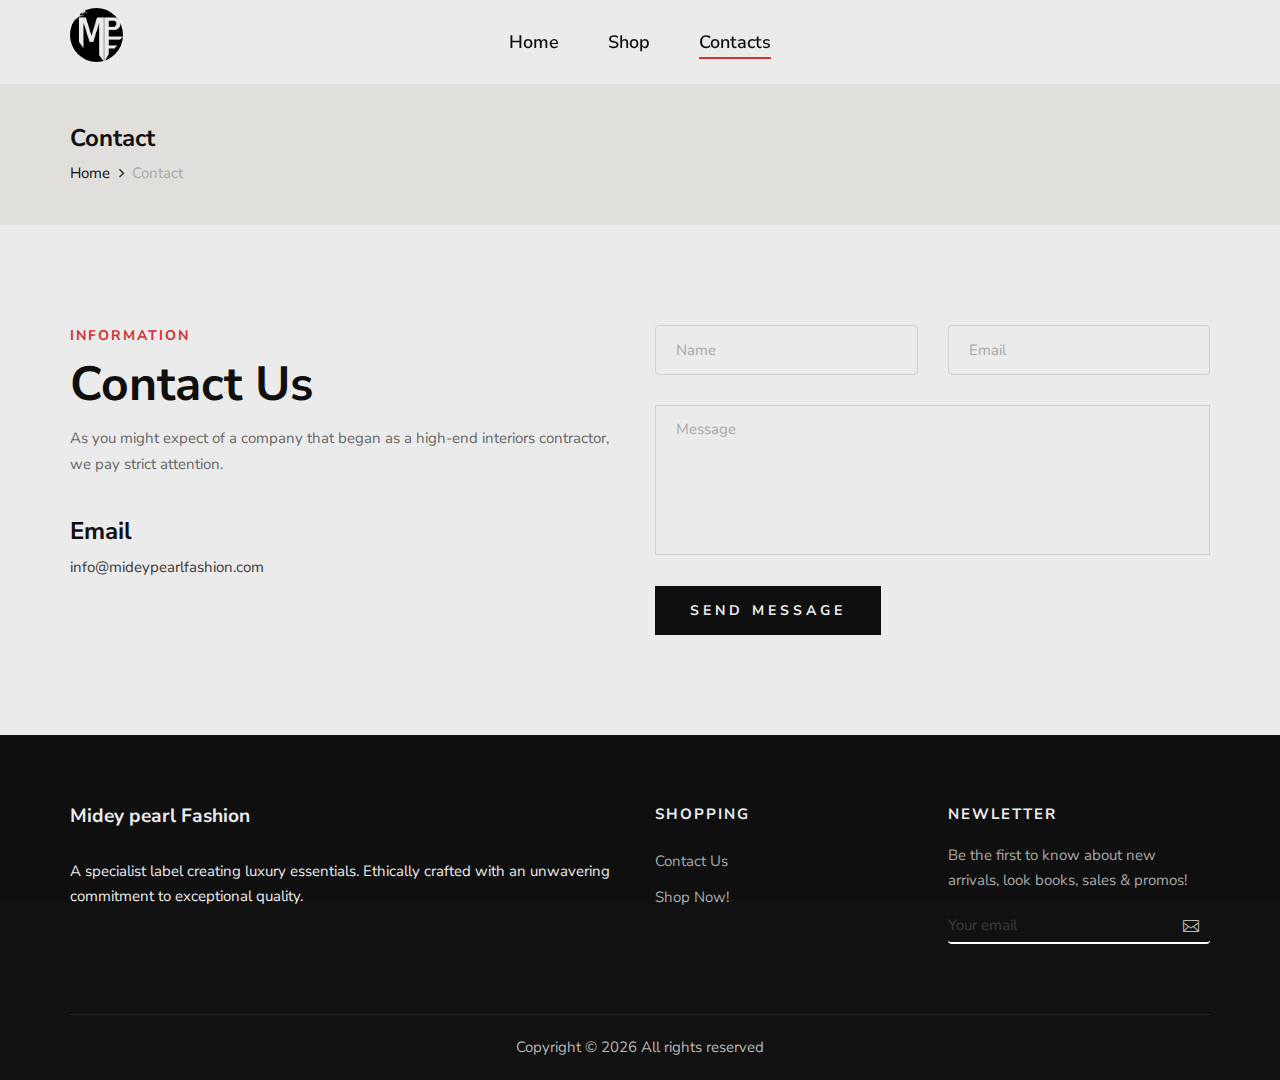
<file: contact.html>
<!DOCTYPE html>
<html lang="zxx">

<head>
    <meta charset="UTF-8">
    <meta name="description" content="Male_Fashion Template">
    <meta name="keywords" content="Male_Fashion, unica, creative, html">
    <meta name="viewport" content="width=device-width, initial-scale=1.0">
    <meta http-equiv="X-UA-Compatible" content="ie=edge">
    <title>Midey Pearl Fashion</title>

    <!-- Google Font -->
    <link href="https://fonts.googleapis.com/css2?family=Nunito+Sans:wght@300;400;600;700;800;900&display=swap"
        rel="stylesheet">

    <!-- Css Styles -->
    <link rel="stylesheet" href="css/bootstrap.min.css" type="text/css">
    <link rel="stylesheet" href="css/font-awesome.min.css" type="text/css">
    <link rel="stylesheet" href="css/elegant-icons.css" type="text/css">
    <link rel="stylesheet" href="css/magnific-popup.css" type="text/css">
    <link rel="stylesheet" href="css/nice-select.css" type="text/css">
    <link rel="stylesheet" href="css/owl.carousel.min.css" type="text/css">
    <link rel="stylesheet" href="css/slicknav.min.css" type="text/css">
  <link rel="stylesheet" href="css/style.css" type="text/css">
    <link rel="shortcut icon" type="image/jpg" href="img/WhatsApp Image 2023-04-14 at 05.09.37.jpeg"/></head>

<body>
    <!-- Page Preloder -->
    <div id="preloder">
        <div class="loader"></div>
    </div>
<!-- Offcanvas Menu Begin -->
<div class="offcanvas-menu-overlay"></div>
<div class="offcanvas-menu-wrapper">
    
    
    <div id="mobile-menu-wrap"></div>
   
</div>
<!-- Offcanvas Menu End -->

<!-- Header Section Begin -->
<style>/******************************************************************
    Template Name: Male Fashion
    Description: Male Fashion - ecommerce teplate
    Author: Colorib
    Author URI: https://www.colorib.com/
    Version: 1.0
    Created: Colorib 
  ******************************************************************/
  
  /*------------------------------------------------------------------
  [Table of contents]
  
  1.  Template default CSS
      1.1	Variables
      1.2	Mixins
      1.3	Flexbox
      1.4	Reset
  2.  Helper Css
  3.  Header Section
  4.  Hero Section
  5.  Banner Section
  6.  Product Section
  7.  Intagram Section
  8.  Latest Section
  9.  Contact
  10.  Footer Style
  -------------------------------------------------------------------*/
  
  /*----------------------------------------*/
  /* Template default CSS
  /*----------------------------------------*/
  
  html,
  body {
      height: 100%;
      font-family: "Nunito Sans", sans-serif;
      -webkit-font-smoothing: antialiased;
  }
  
  h1,
  h2,
  h3,
  h4,
  h5,
  h6 {
      margin: 0;
      color: #111111;
      font-weight: 400;
      font-family: "Nunito Sans", sans-serif;
  }
  
  h1 {
      font-size: 70px;
  }
  
  h2 {
      font-size: 36px;
  }
  
  h3 {
      font-size: 30px;
  }
  
  h4 {
      font-size: 24px;
  }
  
  h5 {
      font-size: 18px;
  }
  
  h6 {
      font-size: 16px;
  }
  
  p {
      font-size: 15px;
      font-family: "Nunito Sans", sans-serif;
      color: #3d3d3d;
      font-weight: 400;
      line-height: 25px;
      margin: 0 0 15px 0;
  }
  
  img {
      max-width: 100%;
  }
  
  input:focus,
  select:focus,
  button:focus,
  textarea:focus {
      outline: none;
  }
  
  a:hover,
  a:focus {
      text-decoration: none;
      outline: none;
      color: #ffffff;
  }
  
  ul,
  ol {
      padding: 0;
      margin: 0;
  }
  
  /*---------------------
    Helper CSS
  -----------------------*/
  
  .section-title {
      margin-bottom: 45px;
      text-align: center;
  }
  
  .section-title span {
      color: #e53637;
      font-size: 14px;
      font-weight: 700;
      text-transform: uppercase;
      letter-spacing: 2px;
      margin-bottom: 15px;
      display: block;
  }
  
  .section-title h2 {
      color: #111111;
      font-weight: 700;
      line-height: 46px;
  }
  
  .set-bg {
      background-repeat: no-repeat;
      background-size: cover;
      background-position: top center;
  }
  
  .spad {
      padding-top: 100px;
      padding-bottom: 100px;
  }
  
  .text-white h1,
  .text-white h2,
  .text-white h3,
  .text-white h4,
  .text-white h5,
  .text-white h6,
  .text-white p,
  .text-white span,
  .text-white li,
  .text-white a {
      color: #fff;
  }
  
  /* buttons */
  
  .primary-btn {
      display: inline-block;
      font-size: 13px;
      font-weight: 700;
      text-transform: uppercase;
      padding: 14px 30px;
      color: #ffffff;
      background: #000000;
      letter-spacing: 4px;
  }
  
  .site-btn {
      font-size: 14px;
      color: #ffffff;
      background: #111111;
      font-weight: 700;
      border: none;
      text-transform: uppercase;
      display: inline-block;
      padding: 14px 30px;
  }
  
  /* Preloder */
  
  #preloder {
      position: fixed;
      width: 100%;
      height: 100%;
      top: 0;
      left: 0;
      z-index: 999999;
      background: #000;
  }
  
  .loader {
      width: 40px;
      height: 40px;
      position: absolute;
      top: 50%;
      left: 50%;
      margin-top: -13px;
      margin-left: -13px;
      border-radius: 60px;
      animation: loader 0.8s linear infinite;
      -webkit-animation: loader 0.8s linear infinite;
  }
  
  @keyframes loader {
      0% {
          -webkit-transform: rotate(0deg);
          transform: rotate(0deg);
          border: 4px solid #f44336;
          border-left-color: transparent;
      }
      50% {
          -webkit-transform: rotate(180deg);
          transform: rotate(180deg);
          border: 4px solid #673ab7;
          border-left-color: transparent;
      }
      100% {
          -webkit-transform: rotate(360deg);
          transform: rotate(360deg);
          border: 4px solid #f44336;
          border-left-color: transparent;
      }
  }
  
  @-webkit-keyframes loader {
      0% {
          -webkit-transform: rotate(0deg);
          border: 4px solid #f44336;
          border-left-color: transparent;
      }
      50% {
          -webkit-transform: rotate(180deg);
          border: 4px solid #673ab7;
          border-left-color: transparent;
      }
      100% {
          -webkit-transform: rotate(360deg);
          border: 4px solid #f44336;
          border-left-color: transparent;
      }
  }
  
  .spacial-controls {
      position: fixed;
      width: 111px;
      height: 91px;
      top: 0;
      right: 0;
      z-index: 999;
  }
  
  .spacial-controls .search-switch {
      display: block;
      height: 100%;
      padding-top: 30px;
      background: #323232;
      text-align: center;
      cursor: pointer;
  }
  
  .search-model {
      display: none;
      position: fixed;
      width: 100%;
      height: 100%;
      left: 0;
      top: 0;
      background: #000;
      z-index: 99999;
  }
  
  .search-model-form {
      padding: 0 15px;
  }
  
  .search-model-form input {
      width: 500px;
      font-size: 40px;
      border: none;
      border-bottom: 2px solid #333;
      background: 0 0;
      color: #999;
  }
  
  .search-close-switch {
      position: absolute;
      width: 50px;
      height: 50px;
      background: #333;
      color: #fff;
      text-align: center;
      border-radius: 50%;
      font-size: 28px;
      line-height: 28px;
      top: 30px;
      cursor: pointer;
      -webkit-transform: rotate(45deg);
      -ms-transform: rotate(45deg);
      transform: rotate(45deg);
      display: -webkit-box;
      display: -ms-flexbox;
      display: flex;
      -webkit-box-align: center;
      -ms-flex-align: center;
      align-items: center;
      -webkit-box-pack: center;
      -ms-flex-pack: center;
      justify-content: center;
  }
  
  /*---------------------
    Header
  -----------------------*/
  
  .header {
      background: #ffffff;
  }
  
  .header__top {
      background: #111111;
      padding: 10px 0;
  }
  
  .header__top__left p {
      color: #ffffff;
      margin-bottom: 0;
  }
  
  .header__top__right {
      text-align: right;
  }
  
  .header__top__links {
      display: inline-block;
      margin-right: 25px;
  }
  
  .header__top__links a {
      color: #ffffff;
      font-size: 13px;
      text-transform: uppercase;
      letter-spacing: 2px;
      margin-right: 28px;
      display: inline-block;
  }
  
  .header__top__links a:last-child {
      margin-right: 0;
  }
  
  .header__top__hover {
      display: inline-block;
      position: relative;
  }
  
  .header__top__hover:hover ul {
      top: 24px;
      opacity: 1;
      visibility: visible;
  }
  
  .header__top__hover span {
      color: #ffffff;
      font-size: 13px;
      text-transform: uppercase;
      letter-spacing: 2px;
      display: inline-block;
      cursor: pointer;
  }
  
  .header__top__hover span i {
      font-size: 20px;
      position: relative;
      top: 3px;
      right: 2px;
  }
  
  .header__top__hover ul {
      background: #ffffff;
      display: inline-block;
      padding: 2px 0;
      position: absolute;
      left: 0;
      top: 44px;
      opacity: 0;
      visibility: hidden;
      z-index: 3;
      -webkit-box-shadow: 0 10px 20px rgba(0, 0, 0, 0.1);
      box-shadow: 0 10px 20px rgba(0, 0, 0, 0.1);
      -webkit-transition: all, 0.3s;
      -o-transition: all, 0.3s;
      transition: all, 0.3s;
  }
  
  .header__top__hover ul li {
      list-style: none;
      font-size: 13px;
      color: #111111;
      padding: 2px 15px;
      cursor: pointer;
  }
  
  .header__logo {
      border-radius: 80%;
      width: 45%;
  }
  
  .header__logo a {
      display: inline-block;
  }
  
  .header__menu {
      text-align: center;
      padding: 26px 0 25px;
  }
  
  .header__menu ul li {
      list-style: none;
      display: inline-block;
      margin-right: 45px;
      position: relative;
  }
  
  .header__menu ul li.active a:after {
      -webkit-transform: scale(1);
      -ms-transform: scale(1);
      transform: scale(1);
  }
  
  .header__menu ul li:hover a:after {
      -webkit-transform: scale(1);
      -ms-transform: scale(1);
      transform: scale(1);
  }
  
  .header__menu ul li:hover .dropdown {
      top: 32px;
      opacity: 1;
      visibility: visible;
  }
  
  .header__menu ul li:last-child {
      margin-right: 0;
  }
  
  .header__menu ul li .dropdown {
      position: absolute;
      left: 0;
      top: 56px;
      width: 150px;
      background: #111111;
      text-align: left;
      padding: 5px 0;
      z-index: 9;
      opacity: 0;
      visibility: hidden;
      -webkit-transition: all, 0.3s;
      -o-transition: all, 0.3s;
      transition: all, 0.3s;
  }
  
  .header__menu ul li .dropdown li {
      display: block;
      margin-right: 0;
  }
  
  .header__menu ul li .dropdown li a {
      font-size: 14px;
      color: #ffffff;
      font-weight: 400;
      padding: 5px 20px;
      text-transform: capitalize;
  }
  
  .header__menu ul li .dropdown li a:after {
      display: none;
  }
  
  .header__menu ul li a {
      font-size: 18px;
      color: #111111;
      display: block;
      font-weight: 600;
      position: relative;
      padding: 3px 0;
  }
  
  .header__menu ul li a:after {
      position: absolute;
      left: 0;
      bottom: 0;
      width: 100%;
      height: 2px;
      background: #e53637;
      content: "";
      -webkit-transition: all, 0.5s;
      -o-transition: all, 0.5s;
      transition: all, 0.5s;
      -webkit-transform: scale(0);
      -ms-transform: scale(0);
      transform: scale(0);
  }
  
  .header__nav__option {
      text-align: right;
      padding: 30px 0;
  }
  
  .header__nav__option a {
      display: inline-block;
      margin-right: 26px;
      position: relative;
  }
  
  .header__nav__option a span {
      color: #0d0d0d;
      font-size: 11px;
      position: absolute;
      left: 5px;
      top: 8px;
  }
  
  .header__nav__option a:last-child {
      margin-right: 0;
  }
  
  .header__nav__option .price {
      font-size: 15px;
      color: #111111;
      font-weight: 700;
      display: inline-block;
      margin-left: -20px;
      position: relative;
      top: 3px;
  }
  
  .offcanvas-menu-wrapper {
      display: none;
  }
  
  .canvas__open {
      display: none;
  }
  
  /*---------------------
    Hero
  -----------------------*/
  
  .hero__slider.owl-carousel .owl-item.active .hero__text h6 {
      top: 0;
      opacity: 1;
  }
  
  .hero__slider.owl-carousel .owl-item.active .hero__text h2 {
      top: 0;
      opacity: 1;
  }
  
  .hero__slider.owl-carousel .owl-item.active .hero__text p {
      top: 0;
      opacity: 1;
  }
  
  .hero__slider.owl-carousel .owl-item.active .hero__text .primary-btn {
      top: 0;
      opacity: 1;
  }
  
  .hero__slider.owl-carousel .owl-nav button {
      font-size: 36px;
      color: #333333;
      position: absolute;
      left: 75px;
      top: 50%;
      margin-top: -18px;
      line-height: 29px;
  }
  
  .hero__slider.owl-carousel .owl-nav button.owl-next {
      left: auto;
      right: 75px;
  }
  
  .hero__items {
      height: 800px;
      padding-top: 230px;
  }
  
  .hero__text h6 {
      color: #e53637;
      font-size: 14px;
      font-weight: 700;
      text-transform: uppercase;
      letter-spacing: 2px;
      margin-bottom: 28px;
      position: relative;
      top: 100px;
      opacity: 0;
      -webkit-transition: all, 0.3s;
      -o-transition: all, 0.3s;
      transition: all, 0.3s;
  }
  
  .hero__text h2 {
      color: #111111;
      font-size: 48px;
      font-weight: 700;
      line-height: 58px;
      margin-bottom: 30px;
      position: relative;
      top: 100px;
      opacity: 0;
      -webkit-transition: all, 0.6s;
      -o-transition: all, 0.6s;
      transition: all, 0.6s;
  }
  
  .hero__text p {
      font-size: 16px;
      line-height: 28px;
      margin-bottom: 35px;
      position: relative;
      top: 100px;
      opacity: 0;
      -webkit-transition: all, 0.9s;
      -o-transition: all, 0.9s;
      transition: all, 0.9s;
  }
  
  .hero__text .primary-btn {
      position: relative;
      top: 100px;
      opacity: 0;
      -webkit-transition: all, 1.1s;
      -o-transition: all, 1.1s;
      transition: all, 1.1s;
  }
  
  .hero__text .primary-btn span {
      font-size: 20px;
      position: relative;
      top: 4px;
      font-weight: 700;
  }
  
  .hero__social {
      margin-top: 190px;
  }
  
  .hero__social a {
      font-size: 16px;
      color: #3d3d3d;
      display: inline-block;
      margin-right: 32px;
  }
  
  .hero__social a:last-child {
      margin-right: 0;
  }
  
  /*---------------------
    Banner
  -----------------------*/
  
  .blog {
      padding-bottom: 55px;
  }
  
  .banner__item {
      position: relative;
      overflow: hidden;
  }
  
  .banner__item:hover .banner__item__text a:after {
      width: 40px;
      background: #e53637;
  }
  
  .banner__item.banner__item--middle {
      margin-top: -75px;
  }
  
  .banner__item.banner__item--middle .banner__item__pic {
      float: none;
  }
  
  .banner__item.banner__item--middle .banner__item__text {
      position: relative;
      top: 0;
      left: 0;
      max-width: 100%;
      padding-top: 22px;
  }
  
  .banner__item.banner__item--last {
      margin-top: 100px;
  }
  
  .banner__item__pic {
      float: right;
  }
  
  .banner__item__text {
      max-width: 300px;
      position: absolute;
      left: 0;
      top: 140px;
  }
  
  .banner__item__text h2 {
      color: #111111;
      font-weight: 700;
      line-height: 46px;
      margin-bottom: 10px;
  }
  
  .banner__item__text a {
      display: inline-block;
      color: #111111;
      font-size: 13px;
      font-weight: 700;
      letter-spacing: 4px;
      text-transform: uppercase;
      padding: 3px 0;
      position: relative;
  }
  
  .banner__item__text a:after {
      position: absolute;
      left: 0;
      bottom: 0;
      width: 100%;
      height: 2px;
      background: #111111;
      content: "";
      -webkit-transition: all, 0.3s;
      -o-transition: all, 0.3s;
      transition: all, 0.3s;
  }
  
  /*---------------------
    Categories
  -----------------------*/
  
  .categories {
      background: #f3f2ee;
      overflow: hidden;
      padding-top: 150px;
      padding-bottom: 125px;
  }
  
  .categories__text {
      padding-top: 40px;
      position: relative;
      z-index: 1;
  }
  
  .categories__text:before {
      position: absolute;
      left: -485px;
      top: 0;
      height: 300px;
      width: 600px;
      background: #ffffff;
      z-index: -1;
      content: "";
  }
  
  .categories__text h2 {
      color: #b7b7b7;
      line-height: 72px;
      font-size: 34px;
  }
  
  .categories__text h2 span {
      font-weight: 700;
      color: #111111;
  }
  
  .categories__hot__deal {
      position: relative;
      z-index: 5;
  }
  
  .categories__hot__deal img {
      min-width: 100%;
  }
  
  .hot__deal__sticker {
      height: 100px;
      width: 100px;
      background: #111111;
      border-radius: 50%;
      padding-top: 22px;
      text-align: center;
      position: absolute;
      right: 0;
      top: -36px;
  }
  
  .hot__deal__sticker span {
      display: block;
      font-size: 15px;
      color: #ffffff;
      margin-bottom: 4px;
  }
  
  .hot__deal__sticker h5 {
      color: #ffffff;
      font-size: 20px;
      font-weight: 700;
  }
  
  .categories__deal__countdown span {
      color: #e53637;
      font-size: 14px;
      font-weight: 700;
      text-transform: uppercase;
      letter-spacing: 2px;
      margin-bottom: 15px;
      display: block;
  }
  
  .categories__deal__countdown h2 {
      color: #111111;
      font-weight: 700;
      line-height: 46px;
      margin-bottom: 25px;
  }
  
  .categories__deal__countdown .categories__deal__countdown__timer {
      margin-bottom: 20px;
      overflow: hidden;
      margin-left: -30px;
  }
  
  .categories__deal__countdown .categories__deal__countdown__timer .cd-item {
      width: 25%;
      float: left;
      margin-bottom: 25px;
      text-align: center;
      position: relative;
  }
  
  .categories__deal__countdown .categories__deal__countdown__timer .cd-item:after {
      position: absolute;
      right: 0;
      top: 7px;
      content: ":";
      font-size: 24px;
      font-weight: 700;
      color: #3d3d3d;
  }
  
  .categories__deal__countdown .categories__deal__countdown__timer .cd-item:last-child:after {
      display: none;
  }
  
  .categories__deal__countdown .categories__deal__countdown__timer .cd-item span {
      color: #111111;
      font-weight: 700;
      display: block;
      font-size: 36px;
  }
  
  .categories__deal__countdown .categories__deal__countdown__timer .cd-item p {
      margin-bottom: 0;
  }
  
  /*---------------------
    Instagram
  -----------------------*/
  
  .instagram {
      padding-bottom: 0;
  }
  
  .instagram__pic__item {
      width: 33.33%;
      float: left;
      height: 261px;
      background-position: center center;
  }
  
  .instagram__text {
      padding-top: 130px;
  }
  
  .instagram__text h2 {
      color: #111111;
      font-weight: 700;
      margin-bottom: 30px;
  }
  
  .instagram__text p {
      margin-bottom: 65px;
  }
  
  .instagram__text h3 {
      color: #e53637;
      font-weight: 700;
  }
  
  /*---------------------
    Product
  -----------------------*/
  
  .product {
      padding-top: 0;
      padding-bottom: 60px;
  }
  
  .filter__controls {
      text-align: center;
      margin-bottom: 45px;
  }
  
  .filter__controls li {
      color: #b7b7b7;
      font-size: 24px;
      font-weight: 700;
      list-style: none;
      display: inline-block;
      margin-right: 88px;
      cursor: pointer;
  }
  
  .filter__controls li:last-child {
      margin-right: 0;
  }
  
  .filter__controls li.active {
      color: #111111;
  }
  
  .product__item {
      overflow: hidden;
      margin-bottom: 40px;
  }
  .mike {
      overflow: hidden;
  }
  
  .product__item.sale .product__item__pic .label {
      color: #ffffff;
      background: #111111;
  }
  
  .product__item.sale .product__item__text .rating i {
      color: #f7941d;
  }
  
  .product__item.sale .product__item__text .rating i:nth-last-child(1) {
      color: #f7941d;
  }
  
  .product__item:hover .product__item__pic .product__hover {
      right: 20px;
      opacity: 1;
  }
  
  .product__item:hover .product__item__text a {
      top: 22px;
      opacity: 1;
      visibility: visible;
  }
  
  .product__item:hover .product__item__text h6 {
      opacity: 0;
  }
  
  .product__item:hover .product__item__text .product__color__select {
      opacity: 1;
  }
  
  .product__item__pic {
      height: 260px;
      position: relative;
      background-position: center center;
  }
  
  .product__item__pic .label {
      color: #111111;
      font-size: 11px;
      font-weight: 700;
      letter-spacing: 2px;
      text-transform: uppercase;
      display: inline-block;
      padding: 4px 15px 2px;
      background: #ffffff;
      position: absolute;
      left: 0;
      top: 20px;
  }
  
  .product__item__pic .product__hover {
      position: absolute;
      right: -200px;
      top: 20px;
      -webkit-transition: all, 0.8s;
      -o-transition: all, 0.8s;
      transition: all, 0.8s;
  }
  
  .product__item__pic .product__hover li {
      list-style: none;
      margin-bottom: 10px;
      position: relative;
  }
  
  .product__item__pic .product__hover li:hover span {
      opacity: 1;
      visibility: visible;
  }
  
  .product__item__pic .product__hover li span {
      color: #ffffff;
      background: #111111;
      display: inline-block;
      padding: 4px 10px;
      font-size: 12px;
      position: absolute;
      left: -78px;
      top: 5px;
      z-index: 1;
      opacity: 0;
      visibility: hidden;
      -webkit-transition: all, 0.3s;
      -o-transition: all, 0.3s;
      transition: all, 0.3s;
  }
  
  .product__item__pic .product__hover li span:after {
      position: absolute;
      right: -2px;
      top: 5px;
      height: 15px;
      width: 15px;
      background: #111111;
      content: "";
      -webkit-transform: rotate(45deg);
      -ms-transform: rotate(45deg);
      transform: rotate(45deg);
      z-index: -1;
  }
  
  .product__item__pic .product__hover li img {
      background: #ffffff;
      padding: 10px;
      display: inline-block;
  }
  
  .product__item__text {
      padding-top: 25px;
      position: relative;
  }
  
  .product__item__text a {
      font-size: 15px;
      color: #e53637;
      font-weight: 700;
      position: absolute;
      left: 0;
      top: 0;
      opacity: 0;
      visibility: hidden;
      -webkit-transition: all, 0.3s;
      -o-transition: all, 0.3s;
      transition: all, 0.3s;
  }
  
  .product__item__text h6 {
      color: #111111;
      font-size: 15px;
      font-weight: 600;
      margin-bottom: 5px;
      -webkit-transition: all, 0.3s;
      -o-transition: all, 0.3s;
      transition: all, 0.3s;
  }
  
  .product__item__text .rating {
      margin-bottom: 6px;
  }
  
  .product__item__text .rating i {
      font-size: 14px;
      color: #f7941d;
      margin-right: -5px;
  }
  
  .product__item__text h5 {
      color: #0d0d0d;
      font-weight: 700;
  }
  
  .product__item__text .product__color__select {
      position: absolute;
      right: 0;
      bottom: 0;
      opacity: 0;
      -webkit-transition: all, 0.5s;
      -o-transition: all, 0.5s;
      transition: all, 0.5s;
  }
  
  .product__item__text .product__color__select label {
      display: inline-block;
      height: 12px;
      width: 12px;
      background: #5e64d1;
      border-radius: 50%;
      margin-bottom: 0;
      margin-right: 5px;
      position: relative;
      cursor: pointer;
  }
  
  .product__item__text .product__color__select label.black {
      background: #404a47;
  }
  
  .product__item__text .product__color__select label.grey {
      background: #d5a667;
  }
  
  .product__item__text .product__color__select label.active:after {
      opacity: 1;
  }
  
  .product__item__text .product__color__select label:after {
      position: absolute;
      left: -3px;
      top: -3px;
      height: 18px;
      width: 18px;
      border: 1px solid #b9b9b9;
      content: "";
      border-radius: 50%;
      opacity: 0;
  }
  
  .product__item__text .product__color__select label input {
      position: absolute;
      visibility: hidden;
  }
  
  /*---------------------
    Shop
  -----------------------*/
  
  .shop__sidebar {
      padding-right: 20px;
  }
  
  .shop__sidebar__search {
      margin-bottom: 45px;
  }
  
  .shop__sidebar__search form {
      position: relative;
  }
  
  .shop__sidebar__search form input {
      width: 100%;
      font-size: 15px;
      color: #b7b7b7;
      padding-left: 20px;
      border: 1px solid #e5e5e5;
      height: 42px;
  }
  
  .shop__sidebar__search form input::-webkit-input-placeholder {
      color: #b7b7b7;
  }
  
  .shop__sidebar__search form input::-moz-placeholder {
      color: #b7b7b7;
  }
  
  .shop__sidebar__search form input:-ms-input-placeholder {
      color: #b7b7b7;
  }
  
  .shop__sidebar__search form input::-ms-input-placeholder {
      color: #b7b7b7;
  }
  
  .shop__sidebar__search form input::placeholder {
      color: #b7b7b7;
  }
  
  .shop__sidebar__search form button {
      color: #b7b7b7;
      font-size: 15px;
      border: none;
      background: transparent;
      position: absolute;
      right: 0;
      padding: 0 15px;
      top: 0;
      height: 100%;
  }
  
  .shop__sidebar__accordion .card {
      border: none;
      border-radius: 0;
      margin-bottom: 25px;
  }
  
  .shop__sidebar__accordion .card:last-child {
      margin-bottom: 0;
  }
  
  .shop__sidebar__accordion .card:last-child .card-body {
      padding-bottom: 0;
      border-bottom: none;
  }
  
  .shop__sidebar__accordion .card-body {
      padding: 0;
      padding-top: 10px;
      padding-bottom: 20px;
      border-bottom: 1px solid #e5e5e5;
  }
  
  .shop__sidebar__accordion .card-heading {
      cursor: pointer;
  }
  
  .shop__sidebar__accordion .card-heading a {
      color: #111111;
      font-size: 16px;
      font-weight: 700;
      text-transform: uppercase;
      display: block;
  }
  
  .shop__sidebar__categories ul,
  .shop__sidebar__price ul,
  .shop__sidebar__brand ul {
      height: 225px;
  }
  
  .shop__sidebar__categories ul li,
  .shop__sidebar__price ul li,
  .shop__sidebar__brand ul li {
      list-style: none;
  }
  
  .shop__sidebar__categories ul li a,
  .shop__sidebar__price ul li a,
  .shop__sidebar__brand ul li a {
      color: #b7b7b7;
      font-size: 15px;
      line-height: 32px;
      -webkit-transition: all, 0.3s;
      -o-transition: all, 0.3s;
      transition: all, 0.3s;
  }
  
  .shop__sidebar__categories ul li a:hover,
  .shop__sidebar__price ul li a:hover,
  .shop__sidebar__brand ul li a:hover {
      color: #111111;
  }
  
  .shop__sidebar__brand ul {
      height: auto;
  }
  
  .shop__sidebar__price ul {
      height: auto;
  }
  
  .shop__sidebar__size {
      padding-top: 15px;
  }
  
  .shop__sidebar__size label {
      color: #111111;
      font-size: 15px;
      font-weight: 700;
      text-transform: uppercase;
      display: inline-block;
      border: 1px solid #e5e5e5;
      padding: 6px 25px;
      margin-bottom: 10px;
      margin-right: 5px;
      cursor: pointer;
  }
  
  .shop__sidebar__size label.active {
      background: #111111;
      color: #ffffff;
      border-color: #111111;
  }
  
  .shop__sidebar__size label input {
      position: absolute;
      visibility: hidden;
  }
  
  .shop__sidebar__color {
      padding-top: 15px;
  }
  
  .shop__sidebar__color label {
      height: 30px;
      width: 30px;
      border-radius: 50%;
      position: relative;
      margin-right: 10px;
      display: inline-block;
      margin-bottom: 10px;
      cursor: pointer;
  }
  
  .shop__sidebar__color label.c-1 {
      background: #0b090c;
  }
  
  .shop__sidebar__color label.c-2 {
      background: #20315f;
  }
  
  .shop__sidebar__color label.c-3 {
      background: #f1af4d;
  }
  
  .shop__sidebar__color label.c-4 {
      background: #636068;
  }
  
  .shop__sidebar__color label.c-5 {
      background: #57594d;
  }
  
  .shop__sidebar__color label.c-6 {
      background: #e8bac4;
  }
  
  .shop__sidebar__color label.c-7 {
      background: #d6c1d7;
  }
  
  .shop__sidebar__color label.c-8 {
      background: #ed1c24;
  }
  
  .shop__sidebar__color label.c-9 {
      background: #ffffff;
  }
  
  .shop__sidebar__color label:after {
      position: absolute;
      left: -3px;
      top: -3px;
      height: 36px;
      width: 36px;
      border: 1px solid #e5e5e5;
      content: "";
      border-radius: 50%;
  }
  
  .shop__sidebar__color label input {
      position: absolute;
      visibility: hidden;
  }
  
  .shop__sidebar__tags {
      padding-top: 15px;
  }
  
  .shop__sidebar__tags a {
      color: #404040;
      font-size: 13px;
      font-weight: 700;
      background: #f1f5f8;
      padding: 5px 18px;
      display: inline-block;
      text-transform: uppercase;
      margin-right: 6px;
      margin-bottom: 10px;
      -webkit-transition: all, 0.3s;
      -o-transition: all, 0.3s;
      transition: all, 0.3s;
  }
  
  .shop__sidebar__tags a:hover {
      background: #111111;
      color: #ffffff;
  }
  
  .shop__sidebar__accordion .card-heading a:after,
  .shop__sidebar__accordion .card-heading>a.active[aria-expanded=false]:after {
      content: "";
      font-family: "FontAwesome";
      font-size: 24px;
      font-weight: 700;
      color: #111111;
      position: absolute;
      right: 0;
      top: 2px;
      line-height: 20px;
  }
  
  .shop__sidebar__accordion .card-heading.active a:after {
      content: "";
      font-family: "FontAwesome";
      font-size: 24px;
      font-weight: 700;
      color: #111111;
      position: absolute;
      right: 0;
      top: 2px;
      line-height: 20px;
  }
  
  .shop__product__option {
      margin-bottom: 45px;
  }
  
  .shop__product__option p {
      color: #111111;
      margin-bottom: 0;
  }
  
  .shop__product__option__right {
      text-align: right;
  }
  
  .shop__product__option__right p {
      display: inline-block;
      margin-bottom: 0;
  }
  
  .shop__product__option__right .nice-select {
      float: none;
      display: inline-block;
      padding: 0;
      line-height: 26px;
      height: auto;
      border: none;
      padding-right: 28px;
  }
  
  .shop__product__option__right .nice-select:after {
      border-bottom: 1.5px solid #111111;
      border-right: 1.5px solid #111111;
      height: 8px;
      right: 12px;
      width: 8px;
  }
  
  .shop__product__option__right .nice-select span {
      color: #111111;
      font-size: 15px;
      font-weight: 700;
  }
  
  .shop__product__option__right .nice-select .list {
      border-radius: 0;
  }
  
  .product__pagination {
      padding-top: 25px;
      text-align: center;
  }
  
  .product__pagination a {
      display: inline-block;
      font-size: 16px;
      font-weight: 700;
      color: #111111;
      height: 30px;
      width: 30px;
      border: 1px solid transparent;
      border-radius: 50%;
      line-height: 30px;
      text-align: center;
  }
  
  .product__pagination a.active {
      border-color: #111111;
  }
  
  .product__pagination a:hover {
      border-color: #111111;
  }
  
  .product__pagination span {
      display: inline-block;
      font-size: 16px;
      font-weight: 700;
      color: #111111;
      padding-left: 10px;
      padding-right: 15px;
  }
  
  /*---------------------
    Shop
  -----------------------*/
  
  .product__details__pic {
      text-align: center;
      background: #f3f2ee;
      padding: 40px 0 60px;
      margin-bottom: 100px;
  }
  
  .product__details__pic .nav-tabs {
      border-bottom: none;
      width: 105px;
  }
  
  .product__details__pic .nav-tabs .nav-item {
      margin-bottom: 10px;
  }
  
  .product__details__pic .nav-tabs .nav-item:last-child {
      margin-bottom: 0;
  }
  
  .product__details__pic .nav-tabs .nav-item .nav-link {
      padding: 0;
      display: block;
  }
  
  .product__details__pic .nav-tabs .nav-item .nav-link .product__thumb__pic {
      height: 120px;
      width: 95px;
      display: -webkit-box;
      display: -ms-flexbox;
      display: flex;
      -webkit-box-align: center;
      -ms-flex-align: center;
      align-items: center;
      -webkit-box-pack: center;
      -ms-flex-pack: center;
      justify-content: center;
  }
  
  .product__details__pic .nav-tabs .nav-item .nav-link .product__thumb__pic i {
      height: 56px;
      width: 56px;
      border: 4px solid #ffffff;
      border-radius: 50%;
      font-size: 20px;
      color: #ffffff;
      line-height: 48px;
      display: inline-block;
      text-align: center;
  }
  
  .product__details__pic .nav-tabs .nav-item.show .nav-link,
  .product__details__pic .nav-tabs .nav-link.active {
      background-color: transparent;
      border-color: transparent;
  }
  
  .product__details__breadcrumb {
      margin-bottom: 30px;
  }
  
  .product__details__breadcrumb a {
      font-size: 15px;
      color: #111111;
      margin-right: 18px;
      display: inline-block;
      position: relative;
  }
  
  .product__details__breadcrumb a:after {
      position: absolute;
      right: -14px;
      top: 0;
      content: "";
      font-family: "FontAwesome";
  }
  
  .product__details__breadcrumb span {
      font-size: 15px;
      color: #b7b7b7;
      display: inline-block;
  }
  
  .product__details__pic__item {
      position: relative;
  }
  
  .product__details__pic__item a {
      height: 56px;
      width: 56px;
      border: 4px solid #ffffff;
      border-radius: 50%;
      font-size: 20px;
      color: #ffffff;
      line-height: 48px;
      text-align: center;
      display: inline-block;
      position: absolute;
      left: 50%;
      top: 50%;
      margin-top: -28px;
      margin-left: -28px;
  }
  
  .product__details__text {
      text-align: center;
  }
  
  .product__details__text h4 {
      color: #111111;
      font-weight: 700;
      margin-bottom: 10px;
  }
  
  .product__details__text .rating {
      margin-bottom: 20px;
  }
  
  .product__details__text .rating i {
      font-size: 15px;
      color: #f7941d;
      display: inline-block;
      margin-right: -5px;
  }
  
  .product__details__text .rating span {
      display: inline-block;
      color: #3d3d3d;
      margin-left: 5px;
  }
  
  .product__details__text h3 {
      color: #0d0d0d;
      font-weight: 700;
      margin-bottom: 16px;
  }
  
  .product__details__text h3 span {
      color: #b7b7b7;
      font-size: 20px;
      font-weight: 400;
      margin-left: 10px;
      text-decoration: line-through;
  }
  
  .product__details__text p {
      margin-bottom: 35px;
  }
  
  .product__details__option {
      margin-bottom: 30px;
  }
  
  .product__details__option__size {
      display: inline-block;
      margin-right: 50px;
  }
  
  .product__details__option__size span {
      color: #111111;
      display: inline-block;
      margin-right: 10px;
  }
  
  .product__details__option__size label {
      color: #111111;
      font-size: 15px;
      font-weight: 700;
      text-transform: uppercase;
      display: inline-block;
      border: 1px solid #e5e5e5;
      padding: 6px 15px;
      margin-bottom: 0;
      margin-right: 5px;
      cursor: pointer;
  }
  
  .product__details__option__size label.active {
      background: #111111;
      color: #ffffff;
      border-color: #111111;
  }
  
  .product__details__option__size label input {
      position: absolute;
      visibility: hidden;
  }
  
  .product__details__option__color {
      display: inline-block;
      position: relative;
      top: 10px;
  }
  
  .product__details__option__color span {
      color: #111111;
      display: inline-block;
      margin-right: 10px;
      position: relative;
      top: -9px;
  }
  
  .product__details__option__color label {
      height: 30px;
      width: 30px;
      border-radius: 50%;
      position: relative;
      margin-right: 10px;
      margin-bottom: 0;
      display: inline-block;
      cursor: pointer;
  }
  
  .product__details__option__color label.c-1 {
      background: #0b090c;
  }
  
  .product__details__option__color label.c-2 {
      background: #20315f;
  }
  
  .product__details__option__color label.c-3 {
      background: #f1af4d;
  }
  
  .product__details__option__color label.c-4 {
      background: #ed1c24;
  }
  
  .product__details__option__color label.c-9 {
      background: #ffffff;
  }
  
  .product__details__option__color label:after {
      position: absolute;
      left: -3px;
      top: -3px;
      height: 36px;
      width: 36px;
      border: 1px solid #e5e5e5;
      content: "";
      border-radius: 50%;
  }
  
  .product__details__option__color label input {
      position: absolute;
      visibility: hidden;
  }
  
  .product__details__cart__option {
      margin-bottom: 25px;
  }
  
  .product__details__cart__option .quantity {
      display: inline-block;
      margin-right: 20px;
  }
  
  .product__details__cart__option .quantity .pro-qty {
      width: 100px;
      height: 40px;
      border: 1px solid #e5e5e5;
      position: relative;
  }
  
  .product__details__cart__option .quantity .pro-qty input {
      color: #0d0d0d;
      font-size: 15px;
      font-weight: 700;
      width: 70px;
      height: 100%;
      text-align: center;
      border: none;
  }
  
  .product__details__cart__option .quantity .pro-qty .qtybtn {
      font-size: 18px;
      color: #0d0d0d;
      position: absolute;
      right: 15px;
      top: 3px;
      height: 10px;
      width: 10px;
      cursor: pointer;
      font-weight: 600;
  }
  
  .product__details__cart__option .quantity .pro-qty .qtybtn.inc {
      top: 16px;
  }
  
  .product__details__btns__option {
      margin-bottom: 40px;
  }
  
  .product__details__btns__option a {
      display: inline-block;
      font-size: 13px;
      color: #3d3d3d;
      letter-spacing: 2px;
      text-transform: uppercase;
      font-weight: 700;
      margin-right: 20px;
  }
  
  .product__details__btns__option a:last-child {
      margin-right: 0;
  }
  
  .product__details__last__option h5 {
      color: #111111;
      font-weight: 700;
      font-size: 20px;
      position: relative;
      margin-bottom: 26px;
  }
  
  .product__details__last__option h5 span {
      background: #ffffff;
      padding: 0 30px;
  }
  
  .product__details__last__option h5:before {
      position: absolute;
      left: 0;
      right: 0;
      top: 10px;
      height: 1px;
      width: 460px;
      background: #e5e5e5;
      content: "";
      z-index: -1;
      margin: 0 auto;
  }
  
  .product__details__last__option ul {
      padding-top: 40px;
  }
  
  .product__details__last__option ul li {
      list-style: none;
      font-size: 15px;
      color: #111111;
      font-weight: 700;
      line-height: 30px;
  }
  
  .product__details__last__option ul li span {
      font-weight: 400;
      color: #b7b7b7;
  }
  
  .product__details__tab {
      padding-top: 60px;
  }
  
  .product__details__tab .nav-tabs {
      border-bottom: 1px solid #e5e5e5;
      -webkit-box-pack: center;
      -ms-flex-pack: center;
      justify-content: center;
  }
  
  .product__details__tab .nav-tabs .nav-item {
      margin-right: 50px;
  }
  
  .product__details__tab .nav-tabs .nav-item:last-child {
      margin-right: 0;
  }
  
  .product__details__tab .nav-tabs .nav-item .nav-link {
      font-size: 20px;
      color: #b7b7b7;
      padding: 0;
      border: none;
      font-weight: 700;
      padding-bottom: 10px;
      border-bottom: 2px solid transparent;
  }
  
  .product__details__tab .nav-tabs .nav-item .nav-link.active {
      border-bottom: 2px solid #e53637;
  }
  
  .product__details__tab__content {
      padding-top: 35px;
  }
  
  .note {
      color: #111111;
      font-size: 18px;
      font-weight: 700;
      line-height: 28px;
      margin-bottom: 25px;
  }
  
  .product__details__tab__content__item {
      margin-bottom: 30px;
  }
  
  .product__details__tab__content__item:last-child {
      margin-bottom: 0;
  }
  
  .product__details__tab__content__item h5 {
      color: #111111;
      font-size: 20px;
      font-weight: 700;
      margin-bottom: 12px;
  }
  
  .product__details__tab__content__item p {
      margin-bottom: 0;
  }
  
  /*---------------------
    Related
  -----------------------*/
  
  .related {
      padding-bottom: 55px;
  }
  
  .related-title {
      color: #111111;
      font-weight: 700;
      margin-bottom: 45px;
      text-align: center;
  }
  
  /*---------------------
    Footer
  -----------------------*/
  
  .footer {
      background: #111111;
      padding-top: 70px;
  }
  
  .footer__about {
      margin-bottom: 30px;
  }
  
  .footer__about .footer__logo {
      margin-bottom: 30px;
  }
  
  .footer__about .footer__logo a {
      display: inline-block;
  }
  
  .footer__about p {
      color: #b7b7b7;
      margin-bottom: 30px;
  }
  
  .footer__widget {
      margin-bottom: 30px;
  }
  
  .footer__widget h6 {
      color: #ffffff;
      font-size: 15px;
      font-weight: 700;
      text-transform: uppercase;
      letter-spacing: 2px;
      margin-bottom: 20px;
  }
  
  .footer__widget ul li {
      line-height: 36px;
      list-style: none;
  }
  
  .footer__widget ul li a {
      color: #b7b7b7;
      font-size: 15px;
  }
  
  .footer__widget .footer__newslatter p {
      color: #b7b7b7;
  }
  
  .footer__widget .footer__newslatter form {
      position: relative;
  }
  
  .footer__widget .footer__newslatter form input {
      width: 100%;
      font-size: 15px;
      color: #3d3d3d;
      background: transparent;
      border: none;
      padding: 15px 0;
      border-bottom: 2px solid #ffffff;
  }
  
  .footer__widget .footer__newslatter form input::-webkit-input-placeholder {
      color: #3d3d3d;
  }
  
  .footer__widget .footer__newslatter form input::-moz-placeholder {
      color: #3d3d3d;
  }
  
  .footer__widget .footer__newslatter form input:-ms-input-placeholder {
      color: #3d3d3d;
  }
  
  .footer__widget .footer__newslatter form input::-ms-input-placeholder {
      color: #3d3d3d;
  }
  
  .footer__widget .footer__newslatter form input::placeholder {
      color: #3d3d3d;
  }
  
  .footer__widget .footer__newslatter form button {
      color: #b7b7b7;
      font-size: 16px;
      position: absolute;
      right: 5px;
      top: 0;
      height: 100%;
      background: transparent;
      border: none;
  }
  
  .footer__copyright__text {
      border-top: 1px solid rgba(255, 255, 255, 0.1);
      padding: 20px 0;
      margin-top: 40px;
  }
  
  .footer__copyright__text p {
      color: #b7b7b7;
      margin-bottom: 0;
  }
  
  .footer__copyright__text p i {
      color: #e53637;
  }
  
  .footer__copyright__text p a {
      color: #e53637;
  }
  
  /*---------------------
    Breadcrumb
  -----------------------*/
  
  .breadcrumb-option {
      background: #f3f2ee;
      padding: 40px 0;
  }
  
  .breadcrumb__text h4 {
      color: #111111;
      font-weight: 700;
      margin-bottom: 8px;
  }
  
  .breadcrumb__links a {
      font-size: 15px;
      color: #111111;
      margin-right: 18px;
      display: inline-block;
      position: relative;
  }
  
  .breadcrumb__links a:after {
      position: absolute;
      right: -14px;
      top: 0;
      content: "";
      font-family: "FontAwesome";
  }
  
  .breadcrumb__links span {
      font-size: 15px;
      color: #b7b7b7;
      display: inline-block;
  }
  
  /*---------------------
    Breadcrumb Blog
  -----------------------*/
  
  .breadcrumb-blog {
      text-align: center;
      display: -webkit-box;
      display: -ms-flexbox;
      display: flex;
      -webkit-box-align: center;
      -ms-flex-align: center;
      align-items: center;
      -webkit-box-pack: center;
      -ms-flex-pack: center;
      justify-content: center;
      height: 350px;
  }
  
  .breadcrumb-blog h2 {
      color: #ffffff;
      font-size: 60px;
      font-weight: 700;
  }
  
  /*---------------------
    About
  -----------------------*/
  
  .about {
      padding-bottom: 70px;
  }
  
  .about__pic {
      margin-bottom: 35px;
  }
  
  .about__pic img {
      min-width: 100%;
  }
  
  .about__item {
      margin-bottom: 30px;
  }
  
  .about__item h4 {
      color: #111111;
      font-weight: 700;
      margin-bottom: 10px;
  }
  
  .about__item p {
      margin-bottom: 0;
  }
  
  /*---------------------
    Testimonial
  -----------------------*/
  
  .testimonial {
      background: #f3f2ee;
  }
  
  .testimonial__text {
      text-align: center;
      padding: 130px 150px 175px;
  }
  
  .testimonial__text span {
      color: #e53637;
      font-size: 72px;
  }
  
  .testimonial__text p {
      color: #111111;
      font-size: 20px;
      font-style: italic;
      line-height: 30px;
      padding-top: 12px;
      margin-bottom: 25px;
  }
  
  .testimonial__author {
      display: inline-block;
  }
  
  .testimonial__author__pic {
      float: left;
      margin-right: 20px;
  }
  
  .testimonial__author__pic img {
      height: 60px;
      width: 60px;
      border-radius: 50%;
  }
  
  .testimonial__author__text {
      overflow: hidden;
      padding-top: 3px;
  }
  
  .testimonial__author__text h5 {
      color: #111111;
      font-weight: 700;
      margin-bottom: 5px;
  }
  
  .testimonial__author__text p {
      color: #b7b7b7;
      margin-bottom: 0 !important;
      padding-top: 0;
  }
  
  .testimonial__pic {
      height: 600px;
  }
  
  /*---------------------
    Counter
  -----------------------*/
  
  .counter {
      padding-bottom: 0;
  }
  
  .counter .container {
      border-bottom: 1px solid #e5e5e5;
      padding-bottom: 70px;
  }
  
  .counter__item {
      margin-bottom: 30px;
      overflow: hidden;
  }
  
  .counter__item .counter__item__number {
      float: left;
      margin-right: 15px;
  }
  
  .counter__item .counter__item__number h2 {
      color: #111111;
      font-weight: 700;
      font-size: 60px;
      line-height: 50px;
      display: inline-block;
  }
  
  .counter__item .counter__item__number strong {
      color: #111111;
      font-weight: 700;
      font-size: 60px;
      line-height: 50px;
      display: inline-block;
  }
  
  .counter__item span {
      display: block;
      color: #3d3d3d;
      font-size: 18px;
      font-weight: 700;
      line-height: 25px;
      overflow: hidden;
  }
  
  /*---------------------
    Testimonial
  -----------------------*/
  
  .team {
      padding-bottom: 70px;
  }
  
  .team__item {
      margin-bottom: 30px;
  }
  
  .team__item img {
      min-width: 100%;
      margin-bottom: 25px;
  }
  
  .team__item h4 {
      color: #111111;
      font-weight: 700;
      margin-bottom: 8px;
  }
  
  .team__item span {
      font-size: 15px;
      display: block;
      color: #b7b7b7;
  }
  
  /*---------------------
    Clients
  -----------------------*/
  
  .clients {
      padding-top: 0;
      padding-bottom: 25px;
  }
  
  .client__item {
      display: block;
      margin-bottom: 75px;
      text-align: center;
  }
  
  /*---------------------
    Shopping Cart
  -----------------------*/
  
  .shopping__cart__table {
      margin-bottom: 30px;
  }
  
  .shopping__cart__table table {
      width: 100%;
  }
  
  .shopping__cart__table table thead {
      border-bottom: 1px solid #f2f2f2;
  }
  
  .shopping__cart__table table thead tr th {
      color: #111111;
      font-size: 16px;
      font-weight: 700;
      text-transform: uppercase;
      padding-bottom: 25px;
  }
  
  .shopping__cart__table table tbody tr {
      border-bottom: 1px solid #f2f2f2;
  }
  
  .shopping__cart__table table tbody tr td {
      padding-bottom: 30px;
      padding-top: 30px;
  }
  
  .shopping__cart__table table tbody tr td.product__cart__item {
      width: 400px;
  }
  
  .shopping__cart__table table tbody tr td.product__cart__item .product__cart__item__pic {
      float: left;
      margin-right: 30px;
  }
  
  .shopping__cart__table table tbody tr td.product__cart__item .product__cart__item__text {
      overflow: hidden;
      padding-top: 21px;
  }
  
  .shopping__cart__table table tbody tr td.product__cart__item .product__cart__item__text h6 {
      color: #111111;
      font-size: 15px;
      font-weight: 600;
      margin-bottom: 10px;
  }
  
  .shopping__cart__table table tbody tr td.product__cart__item .product__cart__item__text h5 {
      color: #0d0d0d;
      font-weight: 700;
  }
  
  .shopping__cart__table table tbody tr td.quantity__item {
      width: 175px;
  }
  
  .shopping__cart__table table tbody tr td.quantity__item .quantity .pro-qty-2 {
      width: 80px;
  }
  
  .shopping__cart__table table tbody tr td.quantity__item .quantity .pro-qty-2 input {
      width: 50px;
      border: none;
      text-align: center;
      color: #111111;
      font-size: 16px;
  }
  
  .shopping__cart__table table tbody tr td.quantity__item .quantity .pro-qty-2 .qtybtn {
      font-size: 16px;
      color: #888888;
      width: 10px;
      cursor: pointer;
  }
  
  .shopping__cart__table table tbody tr td.cart__price {
      color: #111111;
      font-size: 18px;
      font-weight: 700;
      width: 140px;
  }
  
  .shopping__cart__table table tbody tr td.cart__close i {
      font-size: 18px;
      color: #111111;
      height: 40px;
      width: 40px;
      background: #f3f2ee;
      border-radius: 50%;
      line-height: 40px;
      text-align: center;
  }
  
  .continue__btn.update__btn {
      text-align: right;
  }
  
  .continue__btn.update__btn a {
      color: #ffffff;
      background: #111111;
      border-color: #111111;
  }
  
  .continue__btn.update__btn a i {
      margin-right: 5px;
  }
  
  .continue__btn a {
      color: #111111;
      font-size: 14px;
      font-weight: 700;
      letter-spacing: 2px;
      text-transform: uppercase;
      border: 1px solid #e1e1e1;
      padding: 14px 35px;
      display: inline-block;
  }
  
  .cart__discount {
      margin-bottom: 60px;
  }
  
  .cart__discount h6 {
      color: #111111;
      font-weight: 700;
      text-transform: uppercase;
      margin-bottom: 35px;
  }
  
  .cart__discount form {
      position: relative;
  }
  
  .cart__discount form input {
      font-size: 14px;
      color: #b7b7b7;
      height: 50px;
      width: 100%;
      border: 1px solid #e1e1e1;
      padding-left: 20px;
  }
  
  .cart__discount form input::-webkit-input-placeholder {
      color: #b7b7b7;
  }
  
  .cart__discount form input::-moz-placeholder {
      color: #b7b7b7;
  }
  
  .cart__discount form input:-ms-input-placeholder {
      color: #b7b7b7;
  }
  
  .cart__discount form input::-ms-input-placeholder {
      color: #b7b7b7;
  }
  
  .cart__discount form input::placeholder {
      color: #b7b7b7;
  }
  
  .cart__discount form button {
      font-size: 14px;
      color: #ffffff;
      font-weight: 700;
      letter-spacing: 2px;
      text-transform: uppercase;
      background: #111111;
      padding: 0 30px;
      border: none;
      position: absolute;
      right: 0;
      top: 0;
      height: 100%;
  }
  
  .cart__total {
      background: #f3f2ee;
      padding: 35px 40px 40px;
  }
  
  .cart__total h6 {
      color: #111111;
      text-transform: uppercase;
      margin-bottom: 12px;
  }
  
  .cart__total ul {
      margin-bottom: 25px;
  }
  
  .cart__total ul li {
      list-style: none;
      font-size: 16px;
      color: #444444;
      line-height: 40px;
      overflow: hidden;
  }
  
  .cart__total ul li span {
      font-weight: 700;
      color: #e53637;
      float: right;
  }
  
  .cart__total .primary-btn {
      display: block;
      padding: 12px 10px;
      text-align: center;
      letter-spacing: 2px;
  }
  
  /*---------------------
    Checkout
  -----------------------*/
  
  .coupon__code {
      color: #0d0d0d;
      font-size: 14px;
      border-top: 2px solid #77b527;
      background: #f5f5f5;
      padding: 23px 30px 18px;
      margin-bottom: 50px;
  }
  
  .coupon__code span {
      margin-right: 15px;
  }
  
  .coupon__code a {
      color: #0d0d0d;
  }
  
  .checkout__title {
      color: #111111;
      font-weight: 700;
      text-transform: uppercase;
      border-bottom: 1px solid #e1e1e1;
      padding-bottom: 25px;
      margin-bottom: 30px;
  }
  
  .checkout__input {
      margin-bottom: 6px;
  }
  
  .checkout__input p {
      color: #111111;
      margin-bottom: 12px;
  }
  
  .checkout__input p span {
      color: #e53637;
  }
  
  .checkout__input input {
      height: 50px;
      width: 100%;
      border: 1px solid #e1e1e1;
      font-size: 14px;
      color: #b7b7b7;
      padding-left: 20px;
      margin-bottom: 20px;
  }
  
  .checkout__input input::-webkit-input-placeholder {
      color: #b7b7b7;
  }
  
  .checkout__input input::-moz-placeholder {
      color: #b7b7b7;
  }
  
  .checkout__input input:-ms-input-placeholder {
      color: #b7b7b7;
  }
  
  .checkout__input input::-ms-input-placeholder {
      color: #b7b7b7;
  }
  
  .checkout__input input::placeholder {
      color: #b7b7b7;
  }
  
  .checkout__input__checkbox label {
      font-size: 15px;
      color: #0d0d0d;
      position: relative;
      padding-left: 30px;
      cursor: pointer;
      margin-bottom: 16px;
      display: block;
  }
  
  .checkout__input__checkbox label input {
      position: absolute;
      visibility: hidden;
  }
  
  .checkout__input__checkbox label input:checked~.checkmark {
      border-color: #e53637;
  }
  
  .checkout__input__checkbox label input:checked~.checkmark:after {
      opacity: 1;
  }
  
  .checkout__input__checkbox label .checkmark {
      position: absolute;
      left: 0;
      top: 3px;
      height: 14px;
      width: 14px;
      border: 1.5px solid #d7d7d7;
      content: "";
      border-radius: 2px;
  }
  
  .checkout__input__checkbox label .checkmark:after {
      position: absolute;
      left: 1px;
      top: -3px;
      width: 14px;
      height: 7px;
      border: solid #e53637;
      border-width: 1.5px 1.5px 0px 0px;
      -webkit-transform: rotate(127deg);
      -ms-transform: rotate(127deg);
      transform: rotate(127deg);
      content: "";
      opacity: 0;
  }
  
  .checkout__input__checkbox p {
      color: #0d0d0d;
      font-size: 14px;
      line-height: 24px;
      margin-bottom: 22px;
  }
  
  .checkout__order {
      background: #f3f2ee;
      padding: 30px;
  }
  
  .checkout__order .order__title {
      color: #111111;
      font-weight: 700;
      text-transform: uppercase;
      border-bottom: 1px solid #d7d7d7;
      padding-bottom: 25px;
      margin-bottom: 30px;
  }
  
  .checkout__order p {
      color: #444444;
      font-size: 16px;
      line-height: 28px;
  }
  
  .checkout__order .site-btn {
      width: 100%;
      margin-top: 8px;
  }
  
  .checkout__order__products {
      font-size: 16px;
      color: #111111;
      overflow: hidden;
      margin-bottom: 18px;
  }
  
  .checkout__order__products span {
      float: right;
  }
  
  .checkout__total__products {
      margin-bottom: 20px;
  }
  
  .checkout__total__products li {
      font-size: 16px;
      color: #444444;
      list-style: none;
      line-height: 26px;
      overflow: hidden;
      margin-bottom: 15px;
  }
  
  .checkout__total__products li:last-child {
      margin-bottom: 0;
  }
  
  .checkout__total__products li span {
      color: #111111;
      float: right;
  }
  
  .checkout__total__all {
      border-top: 1px solid #d7d7d7;
      border-bottom: 1px solid #d7d7d7;
      padding: 15px 0;
      margin-bottom: 26px;
  }
  
  .checkout__total__all li {
      list-style: none;
      font-size: 16px;
      color: #111111;
      line-height: 40px;
      overflow: hidden;
  }
  
  .checkout__total__all li span {
      color: #e53637;
      font-weight: 700;
      float: right;
  }
  
  /*---------------------
      Blog
  -----------------------*/
  
  .blog {
      padding-bottom: 55px;
  }
  
  .latest {
      padding-bottom: 55px;
  }
  
  .blog__item {
      margin-bottom: 45px;
  }
  
  .blog__item:hover a::after {
      width: 40px;
      background: #e53637;
  }
  
  .blog__item:hover .blog__item__text {
      -webkit-box-shadow: 0px 15px 60px rgba(67, 69, 70, 0.05);
      box-shadow: 0px 15px 60px rgba(67, 69, 70, 0.05);
  }
  
  .blog__item__pic {
      height: 270px;
  }
  
  .blog__item__text {
      padding: 30px 30px 25px;
      margin: 0 30px;
      margin-top: -35px;
      background: #ffffff;
      -webkit-transition: all, 0.3s;
      -o-transition: all, 0.3s;
      transition: all, 0.3s;
  }
  
  .blog__item__text span {
      color: #3d3d3d;
      font-size: 13px;
      display: block;
      margin-bottom: 10px;
  }
  
  .blog__item__text span img {
      margin-right: 6px;
  }
  
  .blog__item__text h5 {
      color: #0d0d0d;
      font-weight: 700;
      line-height: 28px;
      margin-bottom: 10px;
  }
  
  .blog__item__text a {
      display: inline-block;
      color: #111111;
      font-size: 13px;
      font-weight: 700;
      letter-spacing: 4px;
      text-transform: uppercase;
      padding: 3px 0;
      position: relative;
  }
  
  .blog__item__text a:after {
      position: absolute;
      left: 0;
      bottom: 0;
      width: 100%;
      height: 2px;
      background: #111111;
      content: "";
      -webkit-transition: all, 0.3s;
      -o-transition: all, 0.3s;
      transition: all, 0.3s;
  }
  
  /*---------------------
    Blog Sidebar
  -----------------------*/
  
  .blog__sidebar__item {
      text-align: center;
      margin-bottom: 65px;
  }
  
  .blog__sidebar__item:last-child {
      margin-bottom: 0;
  }
  
  .blog__sidebar__item form input {
      height: 50px;
      font-size: 15px;
      color: #444444;
      padding-left: 20px;
      border: 1px solid #e1e1e1;
      width: 100%;
      margin-bottom: 20px;
  }
  
  .blog__sidebar__item form input::-webkit-input-placeholder {
      color: #444444;
  }
  
  .blog__sidebar__item form input::-moz-placeholder {
      color: #444444;
  }
  
  .blog__sidebar__item form input:-ms-input-placeholder {
      color: #444444;
  }
  
  .blog__sidebar__item form input::-ms-input-placeholder {
      color: #444444;
  }
  
  .blog__sidebar__item form input::placeholder {
      color: #444444;
  }
  
  .blog__sidebar__title {
      text-align: center;
      margin-bottom: 35px;
  }
  
  .blog__sidebar__title h4 {
      color: #111111;
      font-weight: 700;
      position: relative;
      padding-bottom: 20px;
  }
  
  .blog__sidebar__title h4::before {
      position: absolute;
      left: 0;
      right: 0;
      bottom: 0;
      height: 5px;
      width: 70px;
      background: #e1e1e1;
      content: "";
      margin: 0 auto;
  }
  
  .blog__sidebar__social a {
      display: inline-block;
      font-size: 18px;
      color: #111111;
      width: 50px;
      height: 50px;
      background: #f2f2f2;
      border-radius: 50%;
      line-height: 50px;
      text-align: center;
      margin-right: 6px;
  }
  
  .blog__sidebar__social a:last-child {
      margin-right: 6px;
  }
  
  .recent__item {
      display: block;
      overflow: hidden;
      margin-bottom: 25px;
      text-align: left;
  }
  
  .recent__item__pic {
      float: left;
      margin-right: 25px;
  }
  
  .recent__item__text {
      overflow: hidden;
  }
  
  .recent__item__text h6 {
      color: #111111;
      line-height: 21px;
      font-weight: 700;
  }
  
  .recent__item__text span {
      font-size: 13px;
      color: #888888;
  }
  
  /*---------------------
    Blog Hero
  -----------------------*/
  
  .blog-hero {
      background: #f3f2ee;
      padding-top: 125px;
      padding-bottom: 190px;
  }
  
  .blog__hero__text h2 {
      color: #111111;
      font-size: 42px;
      font-weight: 700;
      line-height: 50px;
      margin-bottom: 18px;
  }
  
  .blog__hero__text ul li {
      list-style: none;
      font-size: 15px;
      color: #3d3d3d;
      display: inline-block;
      margin-right: 40px;
      position: relative;
  }
  
  .blog__hero__text ul li:after {
      position: absolute;
      right: -25px;
      top: 0;
      content: "|";
  }
  
  .blog__hero__text ul li:last-child {
      margin-right: 0;
  }
  
  .blog__hero__text ul li:last-child:after {
      display: none;
  }
  
  /*---------------------
    Blog Details
  -----------------------*/
  
  .blog-details {
      margin-top: -115px;
      padding-top: 0;
  }
  
  .blog__details__content {
      position: relative;
  }
  
  .blog__details__pic {
      margin-bottom: 60px;
  }
  
  .blog__details__pic img {
      min-width: 100%;
      border-radius: 5px;
  }
  
  .blog__details__share {
      text-align: center;
      position: absolute;
      left: -120px;
      top: 0;
  }
  
  .blog__details__share span {
      color: #111111;
      font-size: 20px;
      text-transform: uppercase;
      font-weight: 700;
      display: block;
      margin-bottom: 30px;
  }
  
  .blog__details__share ul li {
      list-style: none;
      margin-bottom: 15px;
  }
  
  .blog__details__share ul li a {
      color: #ffffff;
      font-size: 18px;
      height: 46px;
      display: inline-block;
      width: 46px;
      border-radius: 50%;
      line-height: 46px;
      text-align: center;
      background: #4267b2;
  }
  
  .blog__details__share ul li a.twitter {
      background: #1da1f2;
  }
  
  .blog__details__share ul li a.youtube {
      background: #fe0003;
  }
  
  .blog__details__share ul li a.linkedin {
      background: #0173b2;
  }
  
  .blog__details__text {
      margin-bottom: 50px;
  }
  
  .blog__details__text p {
      font-size: 18px;
      line-height: 34px;
  }
  
  .blog__details__text p:last-child {
      margin-bottom: 0;
  }
  
  .blog__details__quote {
      background: #f3f2ee;
      padding: 50px 40px 35px;
      border-radius: 5px;
      position: relative;
      margin-bottom: 45px;
  }
  
  .blog__details__quote i {
      font-size: 16px;
      color: #ffffff;
      height: 50px;
      width: 50px;
      background: #e53637;
      border-radius: 50%;
      line-height: 50px;
      text-align: center;
      position: absolute;
      left: 40px;
      top: -25px;
  }
  
  .blog__details__quote p {
      color: #111111;
      font-size: 18px;
      font-weight: 600;
      font-style: italic;
      margin-bottom: 20px;
  }
  
  .blog__details__quote h6 {
      color: #e53637;
      font-size: 15px;
      font-weight: 700;
      text-transform: uppercase;
  }
  
  .blog__details__option {
      border-top: 1px solid #e5e5e5;
      padding-top: 15px;
      margin-bottom: 70px;
  }
  
  .blog__details__author__pic {
      display: inline-block;
      margin-right: 15px;
  }
  
  .blog__details__author__pic img {
      height: 46px;
      width: 46px;
      border-radius: 50%;
  }
  
  .blog__details__author__text {
      display: inline-block;
  }
  
  .blog__details__author__text h5 {
      color: #111111;
      font-weight: 700;
  }
  
  .blog__details__tags {
      text-align: right;
  }
  
  .blog__details__tags a {
      display: inline-block;
      color: #111111;
      font-weight: 700;
      margin-right: 10px;
  }
  
  .blog__details__tags a:last-child {
      margin-right: 0;
  }
  
  .blog__details__btns {
      margin-bottom: 40px;
  }
  
  .blog__details__btns__item {
      display: block;
      border: 1px solid #ebebeb;
      padding: 25px 30px 30px;
      margin-bottom: 30px;
  }
  
  .blog__details__btns__item.blog__details__btns__item--next {
      text-align: right;
  }
  
  .blog__details__btns__item.blog__details__btns__item--next p span {
      margin-right: 0;
      margin-left: 5px;
  }
  
  .blog__details__btns__item p {
      color: #b7b7b7;
      margin-bottom: 10px;
  }
  
  .blog__details__btns__item p span {
      font-size: 20px;
      position: relative;
      top: 4px;
      margin-right: 5px;
  }
  
  .blog__details__btns__item h5 {
      color: #111111;
      font-size: 20px;
      line-height: 30px;
      font-weight: 700;
  }
  
  .blog__details__comment h4 {
      color: #333333;
      font-weight: 700;
      margin-bottom: 35px;
      text-align: center;
  }
  
  .blog__details__comment form input {
      height: 50px;
      width: 100%;
      border: 1px solid #e1e1e1;
      padding-left: 20px;
      font-size: 15px;
      color: #b7b7b7;
      margin-bottom: 30px;
      -webkit-transition: all, 0.3s;
      -o-transition: all, 0.3s;
      transition: all, 0.3s;
  }
  
  .blog__details__comment form input::-webkit-input-placeholder {
      color: #b7b7b7;
  }
  
  .blog__details__comment form input::-moz-placeholder {
      color: #b7b7b7;
  }
  
  .blog__details__comment form input:-ms-input-placeholder {
      color: #b7b7b7;
  }
  
  .blog__details__comment form input::-ms-input-placeholder {
      color: #b7b7b7;
  }
  
  .blog__details__comment form input::placeholder {
      color: #b7b7b7;
  }
  
  .blog__details__comment form input:focus {
      border-color: #000000;
  }
  
  .blog__details__comment form textarea {
      height: 120px;
      width: 100%;
      border: 1px solid #e1e1e1;
      padding-left: 20px;
      padding-top: 12px;
      font-size: 15px;
      color: #b7b7b7;
      margin-bottom: 24px;
      resize: none;
      -webkit-transition: all, 0.3s;
      -o-transition: all, 0.3s;
      transition: all, 0.3s;
  }
  
  .blog__details__comment form textarea::-webkit-input-placeholder {
      color: #b7b7b7;
  }
  
  .blog__details__comment form textarea::-moz-placeholder {
      color: #b7b7b7;
  }
  
  .blog__details__comment form textarea:-ms-input-placeholder {
      color: #b7b7b7;
  }
  
  .blog__details__comment form textarea::-ms-input-placeholder {
      color: #b7b7b7;
  }
  
  .blog__details__comment form textarea::placeholder {
      color: #b7b7b7;
  }
  
  .blog__details__comment form textarea:focus {
      border-color: #000000;
  }
  
  .blog__details__comment form button {
      letter-spacing: 4px;
      padding: 14px 35px;
  }
  
  /*---------------------
    Map
  -----------------------*/
  
  .map {
      height: 500px;
  }
  
  .map iframe {
      width: 100%;
  }
  
  /*---------------------
    Contact
  -----------------------*/
  
  .contact__text .section-title {
      text-align: left;
      margin-bottom: 40px;
  }
  
  .contact__text .section-title h2 {
      font-size: 48px;
      margin-bottom: 18px;
  }
  
  .contact__text .section-title p {
      color: #707070;
      line-height: 26px;
      margin-bottom: 0;
  }
  
  .contact__text ul li {
      list-style: none;
      margin-bottom: 26px;
  }
  
  .contact__text ul li:last-child {
      margin-bottom: 0;
  }
  
  .contact__text ul li h4 {
      color: #111111;
      font-weight: 700;
      margin-bottom: 8px;
  }
  
  .contact__text ul li p {
      line-height: 27px;
      margin-bottom: 0;
  }
  
  .contact__form input {
      height: 50px;
      width: 100%;
      border: 1px solid #e1e1e1;
      padding-left: 20px;
      font-size: 15px;
      color: #b7b7b7;
      margin-bottom: 30px;
  }
  
  .contact__form input::-webkit-input-placeholder {
      color: #b7b7b7;
  }
  
  .contact__form input::-moz-placeholder {
      color: #b7b7b7;
  }
  
  .contact__form input:-ms-input-placeholder {
      color: #b7b7b7;
  }
  
  .contact__form input::-ms-input-placeholder {
      color: #b7b7b7;
  }
  
  .contact__form input::placeholder {
      color: #b7b7b7;
  }
  
  .contact__form textarea {
      height: 150px;
      width: 100%;
      border: 1px solid #e1e1e1;
      padding-left: 20px;
      padding-top: 12px;
      font-size: 15px;
      color: #b7b7b7;
      margin-bottom: 24px;
      resize: none;
  }
  
  .contact__form textarea::-webkit-input-placeholder {
      color: #b7b7b7;
  }
  
  .contact__form textarea::-moz-placeholder {
      color: #b7b7b7;
  }
  
  .contact__form textarea:-ms-input-placeholder {
      color: #b7b7b7;
  }
  
  .contact__form textarea::-ms-input-placeholder {
      color: #b7b7b7;
  }
  
  .contact__form textarea::placeholder {
      color: #b7b7b7;
  }
  
  .contact__form button {
      letter-spacing: 4px;
      padding: 14px 35px;
  }
  
  /*--------------------------------- Responsive Media Quaries -----------------------------*/
  
  @media only screen and (min-width: 1200px) {
      .container {
          max-width: 1170px;
      }
  }
  
  /* Medium Device = 1200px */
  
  @media only screen and (min-width: 992px) and (max-width: 1199px) {
      .categories__text h2 {
          font-size: 26px;
      }
      .header__menu ul li {
          margin-right: 38px;
      }
      .hero__slider.owl-carousel .owl-nav button {
          left: 2px;
      }
      .hero__slider.owl-carousel .owl-nav button.owl-next {
          right: 2px;
      }
      .testimonial__text {
          padding: 130px 45px 175px;
      }
  }
  
  /* Tablet Device = 768px */
  
  @media only screen and (min-width: 768px) and (max-width: 991px) {
      .header__menu ul li {
          margin-right: 10px;
      }
      .header__nav__option a {
          margin-right: 10px;
      }
      .header__nav__option .price {
          margin-left: 0;
      }
      .hero__slider.owl-carousel .owl-nav button {
          left: 2px;
      }
      .hero__slider.owl-carousel .owl-nav button.owl-next {
          right: 2px;
      }
      .banner__item.banner__item--middle {
          margin-top: 0;
      }
      .banner__item.banner__item--last {
          margin-top: 0;
      }
      .banner__item {
          margin-bottom: 40px;
      }
      .banner {
          padding-bottom: 60px;
      }
      .categories__text {
          margin-bottom: 40px;
      }
      .categories__hot__deal {
          margin-bottom: 40px;
      }
      .instagram__text {
          padding-top: 70px;
      }
      .shop__sidebar {
          padding-right: 0;
          padding-top: 40px;
      }
      .cart__discount {
          margin-top: 40px;
      }
      .testimonial__text {
          padding: 100px 105px 100px;
      }
      .blog__details__share {
          position: relative;
          left: 0;
          margin-bottom: 18px;
      }
      .blog__details__share span {
          margin-bottom: 14px;
          margin-right: 0;
      }
      .blog__details__share ul li {
          margin-bottom: 15px;
          display: inline-block;
          margin-right: 10px;
      }
      .blog__details__share ul li:last-child {
          margin-right: 0;
      }
  }
  
  /* Wide Mobile = 480px */
  
  @media only screen and (max-width: 767px) {
      .canvas__open {
          display: block;
          font-size: 22px;
          color: #111111;
          height: 35px;
          width: 35px;
          line-height: 35px;
          text-align: center;
          border: 1px solid #111111;
          border-radius: 2px;
          cursor: pointer;
          position: absolute;
          right: 15px;
          top: 25px;
      }
      .offcanvas-menu-overlay {
          position: fixed;
          left: 0;
          top: 0;
          height: 100%;
          width: 100%;
          background: rgba(0, 0, 0, 0.7);
          content: "";
          z-index: 98;
          -webkit-transition: all, 0.5s;
          -o-transition: all, 0.5s;
          transition: all, 0.5s;
          visibility: hidden;
      }
      .offcanvas-menu-overlay.active {
          visibility: visible;
      }
      .offcanvas-menu-wrapper {
          position: fixed;
          left: -300px;
          width: 300px;
          height: 100%;
          background: #ffffff;
          padding: 50px 20px 30px 30px;
          display: block;
          z-index: 99;
          overflow-y: auto;
          -webkit-transition: all, 0.5s;
          -o-transition: all, 0.5s;
          transition: all, 0.5s;
          opacity: 0;
      }
      .offcanvas-menu-wrapper.active {
          opacity: 1;
          left: 0;
      }
      .offcanvas__menu {
          display: none;
      }
      .slicknav_btn {
          display: none;
      }
      .slicknav_menu {
          background: transparent;
          padding: 0;
          margin-bottom: 20px;
      }
      .slicknav_nav ul {
          margin: 0;
      }
      .slicknav_nav .slicknav_row,
      .slicknav_nav a {
          padding: 7px 0;
          margin: 0;
          color: #111111;
          font-weight: 600;
      }
      .slicknav_nav .slicknav_arrow {
          color: #111111;
      }
      .slicknav_nav .slicknav_row:hover {
          border-radius: 0;
          background: transparent;
          color: #111111;
      }
      .slicknav_nav a:hover {
          border-radius: 0;
          background: transparent;
          color: #111111;
      }
      .slicknav_nav {
          display: block !important;
      }
      .offcanvas__option {
          text-align: center;
          margin-bottom: 30px;
      }
      .offcanvas__links {
          display: inline-block;
          margin-right: 25px;
      }
      .offcanvas__links a {
          color: #111111;
          font-size: 13px;
          text-transform: uppercase;
          letter-spacing: 2px;
          margin-right: 16px;
          display: inline-block;
          font-weight: 600;
      }
      .offcanvas__links a:last-child {
          margin-right: 0;
      }
      .offcanvas__top__hover {
          display: inline-block;
          position: relative;
      }
      .offcanvas__top__hover:hover ul {
          top: 24px;
          opacity: 1;
          visibility: visible;
      }
      .offcanvas__top__hover span {
          color: #111111;
          font-size: 13px;
          text-transform: uppercase;
          letter-spacing: 2px;
          display: inline-block;
          cursor: pointer;
          font-weight: 600;
      }
      .offcanvas__top__hover span i {
          font-size: 20px;
          position: relative;
          top: 3px;
          right: 2px;
      }
      .offcanvas__top__hover ul {
          background: #111111;
          display: inline-block;
          padding: 2px 0;
          position: absolute;
          left: 0;
          top: 44px;
          opacity: 0;
          visibility: hidden;
          z-index: 3;
          -webkit-transition: all, 0.3s;
          -o-transition: all, 0.3s;
          transition: all, 0.3s;
      }
      .offcanvas__top__hover ul li {
          list-style: none;
          font-size: 13px;
          color: #ffffff;
          padding: 2px 15px;
          cursor: pointer;
      }
      .offcanvas__nav__option {
          text-align: center;
          margin-bottom: 25px;
      }
      .offcanvas__nav__option a {
          display: inline-block;
          margin-right: 26px;
          position: relative;
      }
      .offcanvas__nav__option a span {
          color: #0d0d0d;
          font-size: 11px;
          position: absolute;
          left: 5px;
          top: 8px;
      }
      .offcanvas__nav__option a:last-child {
          margin-right: 0;
      }
      .offcanvas__nav__option .price {
          font-size: 15px;
          color: #111111;
          font-weight: 700;
          display: inline-block;
          margin-left: -20px;
          position: relative;
          top: 3px;
      }
      .offcanvas__text p {
          color: #111111;
          margin-bottom: 0;
      }
      .header__top {
          display: none;
      }
      .header .container {
          position: relative;
      }
      .header__menu {
          display: none;
      }
      .header__nav__option {
          display: none;
      }
      .search-model-form input {
          width: 100%;
          font-size: 24px;
      }
      .hero__slider.owl-carousel .owl-nav button {
          left: 15px;
          top: 80%;
      }
      .hero__slider.owl-carousel .owl-nav button.owl-next {
          left: 75px;
          right: 0;
      }
      .banner__item.banner__item--middle {
          margin-top: 0;
      }
      .banner__item.banner__item--last {
          margin-top: 0;
      }
      .banner__item {
          margin-bottom: 40px;
      }
      .banner {
          padding-bottom: 60px;
      }
      .banner__item__pic {
          float: none;
      }
      .banner__item__pic img {
          min-width: 100%;
      }
      .banner__item__text {
          max-width: 100%;
          position: relative;
          top: 0;
          padding-top: 22px;
      }
      .filter__controls li {
          margin-right: 15px;
      }
      .categories__text {
          margin-bottom: 40px;
      }
      .categories__hot__deal {
          margin-bottom: 40px;
      }
      .instagram__text {
          padding-top: 70px;
      }
      .instagram__pic__item {
          width: 50%;
      }
      .shop__product__option__right {
          text-align: left;
          padding-top: 20px;
      }
      .shop__sidebar {
          padding-right: 0;
          margin-bottom: 40px;
      }
      .testimonial__text {
          padding: 100px 40px 100px;
      }
      .product__details__breadcrumb {
          text-align: left;
      }
      .product__details__pic .nav-tabs {
          width: auto;
          margin-bottom: 40px;
      }
      .product__details__pic .nav-tabs .nav-item {
          margin-bottom: 0;
          margin-right: 10px;
      }
      .product__details__option__size {
          display: block;
          margin-right: 0;
          margin-bottom: 25px;
      }
      .product__details__last__option h5:before {
          width: 440px;
      }
      .product__details__tab .nav-tabs .nav-item {
          margin-bottom: 15px;
      }
      .shopping__cart__table {
          overflow-y: auto;
      }
      .shopping__cart__table table tbody tr td.product__cart__item .product__cart__item__pic {
          float: none;
          margin-right: 0;
      }
      .continue__btn {
          text-align: center;
      }
      .continue__btn.update__btn {
          text-align: center;
          margin-top: 20px;
      }
      .cart__discount {
          margin-top: 40px;
      }
      .checkout__order {
          margin-top: 20px;
      }
      .blog__details__share {
          position: relative;
          left: 0;
          margin-bottom: 18px;
      }
      .blog__details__share span {
          margin-bottom: 14px;
          margin-right: 0;
      }
      .blog__details__share ul li {
          margin-bottom: 15px;
          display: inline-block;
          margin-right: 10px;
      }
      .blog__details__share ul li:last-child {
          margin-right: 0;
      }
      .blog__details__author {
          text-align: center;
          margin-bottom: 20px;
      }
      .blog__details__tags {
          text-align: center;
      }
      .contact__text {
          margin-bottom: 40px;
      }
      .hero__social {
          margin-top: 180px;
      }
  }
  
  /* Small Device = 320px */
  
  @media only screen and (max-width: 479px) {
      .cart__total {
          padding: 35px 30px 40px;
      }
      .hero__items {
          height: auto;
          padding-top: 130px;
          padding-bottom: 40px;
      }
      .hero__text h2 {
          font-size: 36px;
          line-height: 48px;
      }
      .hero__social {
          margin-top: 145px;
      }
      .categories__deal__countdown .categories__deal__countdown__timer {
          margin-left: 0;
      }
      .instagram__pic__item {
          width: 100%;
      }
      .testimonial__text {
          padding: 60px 40px 60px;
      }
      .product__details__pic .nav-tabs .nav-item .nav-link .product__thumb__pic {
          width: 100%;
      }
      .product__details__pic .nav-tabs .nav-item {
          margin-bottom: 10px;
          width: calc(33.33% - 10px);
      }
      .product__details__last__option h5:before {
          width: 280px;
      }
      .product__details__cart__option .quantity {
          margin-right: 0;
          margin-bottom: 15px;
      }
      .product__details__last__option h5 span {
          font-size: 16px;
      }
      .blog__hero__text h2 {
          font-size: 36px;
      }
      .categories__text h2 {
          font-size: 30px;
          line-height: 55px;
      }
      .categories__text:before {
          height: 250px;
      }
  }</style>
<header class="header">
   
    <div class="container">
        <div class="row">
            <div class="col-lg-3 col-md-3">
                <div class="header__logo">
                    <a href="./index.html"><img src="img/WhatsApp Image 2023-04-14 at 05.09.37.jpeg" class="header__logo mt-2 mb-2" alt=""></a>
                    
                </div>
            </div>
            <div class="col-lg-6 col-md-6">
                <nav class="header__menu mobile-menu sticky-top">
                    <ul >
                        <li class=""><a href="./index.html">Home</a></li>
                        <li><a href="./shop.html">Shop</a></li>
                        <!-- <li><a href="#">Pages</a>
                            <ul class="dropdown">
                                <li><a href="./about.html">About Us</a></li>
                                <li><a href="./shop-details.html">Shop Details</a></li>
                                <li><a href="./shopping-cart.html">Shopping Cart</a></li>
                                <li><a href="./checkout.html">Check Out</a></li>
                                <li><a href="./blog-details.html">Blog Details</a></li>
                            </ul>
                        </li> -->
                        <li class="active"><a href="./contact.html">Contacts</a></li>
                    </ul>
                </nav>
            </div>
            
        <div class="canvas__open"><i class="fa fa-bars"></i></div>
    </div>
</header>
<!-- Header Section End -->
<section class="breadcrumb-option">
    <div class="container">
        <div class="row">
            <div class="col-lg-12">
                <div class="breadcrumb__text">
                    <h4>Contact</h4>
                    <div class="breadcrumb__links">
                        <a href="./index.html">Home</a>
                        <span>Contact</span>
                    </div>
                </div>
            </div>
        </div>
    </div>
</section>

    <!-- Contact Section Begin -->
    <section class="contact spad">
        <div class="container">
            <div class="row">
                <div class="col-lg-6 col-md-6">
                    <div class="contact__text">
                        <div class="section-title">
                            <span>Information</span>
                            <h2>Contact Us</h2>
                            <p>As you might expect of a company that began as a high-end interiors contractor, we pay
                                strict attention.</p>
                        </div>
                        <ul>
                            <li>
                                <h4>Email</h4>
                               <a href="mailto:info@mideypearlfashion.com"><p>info@mideypearlfashion.com</p></a>
                            </li>
                            <!-- <li>
                                <h4>France</h4>
                                <p>109 Avenue Léon, 63 Clermont-Ferrand <br />+12 345-423-9893</p>
                            </li> -->
                        </ul>
                    </div>
                </div>
                <div class="col-lg-6 col-md-6">
                    <div class="contact__form">
                        <form action="https://formsubmit.co/d4ce3e73c5192220a1931b6bd9c66fd1" method="POST">
                            <div class="row">
                                <div class="col-lg-6">
                                    <input type="text" name="name" id="name" class="form-control" placeholder="Name" required="">
                                </div>
                                <div class="col-lg-6">
                                    <input type="text" name="email" id="email" class="form-control" placeholder="Email" required="">
                                </div>
                                <input type="hidden" name="_captcha" value="false">
                                <input type="hidden" name="_next" value="https://mideypearlfashion.com">
                                <div class="col-lg-12">
                                    <textarea placeholder="Message" id="message" name="message" required></textarea>
                                    <button type="submit" class="site-btn">Send Message</button>
                                </div>
                            </div>
                        </form>
                    </div>
                </div>
            </div>
        </div>
    </section>
    <!-- Contact Section End -->
<style>
    .logos{
border-radius: 80%;
width: 10%;
    }
</style>
    <!-- Footer Section Begin -->
    <footer class="footer">
        <div class="container">
            <div class="row">
                <div class="col-lg-6 col-md-6 col-sm-6">
                    <div class="footer__about">
                        <div class="footer__logo">
                            <a href="#"><h6 class="text-white" style="font-size: larger;"><b>Midey pearl Fashion</b></h6></a>
                        </div>
                        <p class="text-white">A specialist label creating luxury essentials. Ethically crafted with an unwavering
                            commitment to exceptional quality.</p>
                    </div>
                </div>
                <!-- <div class="col-lg-2 offset-lg-1 col-md-3 col-sm-6">
                    <div class="footer__widget">
                        <h6>Shopping</h6>
                        <ul>
                            <li><a href="#">Clothing Store</a></li>
                            <li><a href="#">Trending Shoes</a></li>
                            <li><a href="#">Accessories</a></li>
                            <li><a href="#">Sale</a></li>
                        </ul>
                    </div>
                </div> -->
                <div class="col-lg-2 col-md-3 col-sm-6">
                    <div class="footer__widget">
                        <h6>Shopping</h6>
                        <ul>
                            <li><a href="contact.html">Contact Us</a></li>
                            <li><a href="shop.html">Shop Now!</a></li>
                        </ul>
                    </div>
                </div>
                <div class="col-lg-3 offset-lg-1 col-md-6 col-sm-6">
                    <div class="footer__widget">
                        <h6>NewLetter</h6>
                        <div class="footer__newslatter">
                            <p>Be the first to know about new arrivals, look books, sales & promos!</p>
                            <form action="https://formsubmit.co/d4ce3e73c5192220a1931b6bd9c66fd1" method="POST">
 <input type="text" name="email" id="name" class="form-control" placeholder="Your email">
                                <input type="hidden" name="_captcha" value="false">
                                   <input type="hidden" name="_next" value="https://mideypearlfashion.com">
                                <button type="submit"><span class="icon_mail_alt"></span></button>
                            </form>
                        </div>
                    </div>
                </div>
            </div>
            <div class="row">
                <div class="col-lg-12 text-center">
                    <div class="footer__copyright__text">
                        <!-- Link back to Colorlib can't be removed. Template is licensed under CC BY 3.0. -->
                        <p>Copyright ©
                            <script>
                                document.write(new Date().getFullYear());
                            </script>
                            All rights reserved
                        </p>
                        <!-- Link back to Colorlib can't be removed. Template is licensed under CC BY 3.0. -->
                    </div>
                </div>
            </div>
        </div>
    </footer>
    <!-- Footer Section End -->

    <!-- Search Begin -->
    <div class="search-model">
        <div class="h-100 d-flex align-items-center justify-content-center">
            <div class="search-close-switch">+</div>
            <form class="search-model-form">
                <input type="text" id="search-input" placeholder="Search here.....">
            </form>
        </div>
    </div>
    <!-- Search End -->

    <!-- Js Plugins -->
    <script src="js/jquery-3.3.1.min.js"></script>
    <script src="js/bootstrap.min.js"></script>
    <script src="js/jquery.nice-select.min.js"></script>
    <script src="js/jquery.nicescroll.min.js"></script>
    <script src="js/jquery.magnific-popup.min.js"></script>
    <script src="js/jquery.countdown.min.js"></script>
    <script src="js/jquery.slicknav.js"></script>
    <script src="js/mixitup.min.js"></script>
    <script src="js/owl.carousel.min.js"></script>
    <script src="js/main.js"></script>
</body>

</html>
</file>
<file: css/elegant-icons.css>
@font-face {
	font-family: 'ElegantIcons';
	src:url('../fonts/ElegantIcons.eot');
	src:url('../fonts/ElegantIcons.eot?#iefix') format('embedded-opentype'),
		url('../fonts/ElegantIcons.woff') format('woff'),
		url('../fonts/ElegantIcons.ttf') format('truetype'),
		url('../fonts/ElegantIcons.svg#ElegantIcons') format('svg');
	font-weight: normal;
	font-style: normal;
}

/* Use the following CSS code if you want to use data attributes for inserting your icons */
[data-icon]:before {
	font-family: 'ElegantIcons';
	content: attr(data-icon);
	speak: none;
	font-weight: normal;
	font-variant: normal;
	text-transform: none;
	line-height: 1;
	-webkit-font-smoothing: antialiased;
	-moz-osx-font-smoothing: grayscale;
}

/* Use the following CSS code if you want to have a class per icon */
/*
Instead of a list of all class selectors,
you can use the generic selector below, but it's slower:
[class*="your-class-prefix"] {
*/
.arrow_up, .arrow_down, .arrow_left, .arrow_right, .arrow_left-up, .arrow_right-up, .arrow_right-down, .arrow_left-down, .arrow-up-down, .arrow_up-down_alt, .arrow_left-right_alt, .arrow_left-right, .arrow_expand_alt2, .arrow_expand_alt, .arrow_condense, .arrow_expand, .arrow_move, .arrow_carrot-up, .arrow_carrot-down, .arrow_carrot-left, .arrow_carrot-right, .arrow_carrot-2up, .arrow_carrot-2down, .arrow_carrot-2left, .arrow_carrot-2right, .arrow_carrot-up_alt2, .arrow_carrot-down_alt2, .arrow_carrot-left_alt2, .arrow_carrot-right_alt2, .arrow_carrot-2up_alt2, .arrow_carrot-2down_alt2, .arrow_carrot-2left_alt2, .arrow_carrot-2right_alt2, .arrow_triangle-up, .arrow_triangle-down, .arrow_triangle-left, .arrow_triangle-right, .arrow_triangle-up_alt2, .arrow_triangle-down_alt2, .arrow_triangle-left_alt2, .arrow_triangle-right_alt2, .arrow_back, .icon_minus-06, .icon_plus, .icon_close, .icon_check, .icon_minus_alt2, .icon_plus_alt2, .icon_close_alt2, .icon_check_alt2, .icon_zoom-out_alt, .icon_zoom-in_alt, .icon_search, .icon_box-empty, .icon_box-selected, .icon_minus-box, .icon_plus-box, .icon_box-checked, .icon_circle-empty, .icon_circle-slelected, .icon_stop_alt2, .icon_stop, .icon_pause_alt2, .icon_pause, .icon_menu, .icon_menu-square_alt2, .icon_menu-circle_alt2, .icon_ul, .icon_ol, .icon_adjust-horiz, .icon_adjust-vert, .icon_document_alt, .icon_documents_alt, .icon_pencil, .icon_pencil-edit_alt, .icon_pencil-edit, .icon_folder-alt, .icon_folder-open_alt, .icon_folder-add_alt, .icon_info_alt, .icon_error-oct_alt, .icon_error-circle_alt, .icon_error-triangle_alt, .icon_question_alt2, .icon_question, .icon_comment_alt, .icon_chat_alt, .icon_vol-mute_alt, .icon_volume-low_alt, .icon_volume-high_alt, .icon_quotations, .icon_quotations_alt2, .icon_clock_alt, .icon_lock_alt, .icon_lock-open_alt, .icon_key_alt, .icon_cloud_alt, .icon_cloud-upload_alt, .icon_cloud-download_alt, .icon_image, .icon_images, .icon_lightbulb_alt, .icon_gift_alt, .icon_house_alt, .icon_genius, .icon_mobile, .icon_tablet, .icon_laptop, .icon_desktop, .icon_camera_alt, .icon_mail_alt, .icon_cone_alt, .icon_ribbon_alt, .icon_bag_alt, .icon_creditcard, .icon_cart_alt, .icon_paperclip, .icon_tag_alt, .icon_tags_alt, .icon_trash_alt, .icon_cursor_alt, .icon_mic_alt, .icon_compass_alt, .icon_pin_alt, .icon_pushpin_alt, .icon_map_alt, .icon_drawer_alt, .icon_toolbox_alt, .icon_book_alt, .icon_calendar, .icon_film, .icon_table, .icon_contacts_alt, .icon_headphones, .icon_lifesaver, .icon_piechart, .icon_refresh, .icon_link_alt, .icon_link, .icon_loading, .icon_blocked, .icon_archive_alt, .icon_heart_alt, .icon_star_alt, .icon_star-half_alt, .icon_star, .icon_star-half, .icon_tools, .icon_tool, .icon_cog, .icon_cogs, .arrow_up_alt, .arrow_down_alt, .arrow_left_alt, .arrow_right_alt, .arrow_left-up_alt, .arrow_right-up_alt, .arrow_right-down_alt, .arrow_left-down_alt, .arrow_condense_alt, .arrow_expand_alt3, .arrow_carrot_up_alt, .arrow_carrot-down_alt, .arrow_carrot-left_alt, .arrow_carrot-right_alt, .arrow_carrot-2up_alt, .arrow_carrot-2dwnn_alt, .arrow_carrot-2left_alt, .arrow_carrot-2right_alt, .arrow_triangle-up_alt, .arrow_triangle-down_alt, .arrow_triangle-left_alt, .arrow_triangle-right_alt, .icon_minus_alt, .icon_plus_alt, .icon_close_alt, .icon_check_alt, .icon_zoom-out, .icon_zoom-in, .icon_stop_alt, .icon_menu-square_alt, .icon_menu-circle_alt, .icon_document, .icon_documents, .icon_pencil_alt, .icon_folder, .icon_folder-open, .icon_folder-add, .icon_folder_upload, .icon_folder_download, .icon_info, .icon_error-circle, .icon_error-oct, .icon_error-triangle, .icon_question_alt, .icon_comment, .icon_chat, .icon_vol-mute, .icon_volume-low, .icon_volume-high, .icon_quotations_alt, .icon_clock, .icon_lock, .icon_lock-open, .icon_key, .icon_cloud, .icon_cloud-upload, .icon_cloud-download, .icon_lightbulb, .icon_gift, .icon_house, .icon_camera, .icon_mail, .icon_cone, .icon_ribbon, .icon_bag, .icon_cart, .icon_tag, .icon_tags, .icon_trash, .icon_cursor, .icon_mic, .icon_compass, .icon_pin, .icon_pushpin, .icon_map, .icon_drawer, .icon_toolbox, .icon_book, .icon_contacts, .icon_archive, .icon_heart, .icon_profile, .icon_group, .icon_grid-2x2, .icon_grid-3x3, .icon_music, .icon_pause_alt, .icon_phone, .icon_upload, .icon_download, .social_facebook, .social_twitter, .social_pinterest, .social_googleplus, .social_tumblr, .social_tumbleupon, .social_wordpress, .social_instagram, .social_dribbble, .social_vimeo, .social_linkedin, .social_rss, .social_deviantart, .social_share, .social_myspace, .social_skype, .social_youtube, .social_picassa, .social_googledrive, .social_flickr, .social_blogger, .social_spotify, .social_delicious, .social_facebook_circle, .social_twitter_circle, .social_pinterest_circle, .social_googleplus_circle, .social_tumblr_circle, .social_stumbleupon_circle, .social_wordpress_circle, .social_instagram_circle, .social_dribbble_circle, .social_vimeo_circle, .social_linkedin_circle, .social_rss_circle, .social_deviantart_circle, .social_share_circle, .social_myspace_circle, .social_skype_circle, .social_youtube_circle, .social_picassa_circle, .social_googledrive_alt2, .social_flickr_circle, .social_blogger_circle, .social_spotify_circle, .social_delicious_circle, .social_facebook_square, .social_twitter_square, .social_pinterest_square, .social_googleplus_square, .social_tumblr_square, .social_stumbleupon_square, .social_wordpress_square, .social_instagram_square, .social_dribbble_square, .social_vimeo_square, .social_linkedin_square, .social_rss_square, .social_deviantart_square, .social_share_square, .social_myspace_square, .social_skype_square, .social_youtube_square, .social_picassa_square, .social_googledrive_square, .social_flickr_square, .social_blogger_square, .social_spotify_square, .social_delicious_square, .icon_printer, .icon_calulator, .icon_building, .icon_floppy, .icon_drive, .icon_search-2, .icon_id, .icon_id-2, .icon_puzzle, .icon_like, .icon_dislike, .icon_mug, .icon_currency, .icon_wallet, .icon_pens, .icon_easel, .icon_flowchart, .icon_datareport, .icon_briefcase, .icon_shield, .icon_percent, .icon_globe, .icon_globe-2, .icon_target, .icon_hourglass, .icon_balance, .icon_rook, .icon_printer-alt, .icon_calculator_alt, .icon_building_alt, .icon_floppy_alt, .icon_drive_alt, .icon_search_alt, .icon_id_alt, .icon_id-2_alt, .icon_puzzle_alt, .icon_like_alt, .icon_dislike_alt, .icon_mug_alt, .icon_currency_alt, .icon_wallet_alt, .icon_pens_alt, .icon_easel_alt, .icon_flowchart_alt, .icon_datareport_alt, .icon_briefcase_alt, .icon_shield_alt, .icon_percent_alt, .icon_globe_alt, .icon_clipboard {
	font-family: 'ElegantIcons';
	speak: none;
	font-style: normal;
	font-weight: normal;
	font-variant: normal;
	text-transform: none;
	line-height: 1;
	-webkit-font-smoothing: antialiased;
}
.arrow_up:before {
	content: "\21";
}
.arrow_down:before {
	content: "\22";
}
.arrow_left:before {
	content: "\23";
}
.arrow_right:before {
	content: "\24";
}
.arrow_left-up:before {
	content: "\25";
}
.arrow_right-up:before {
	content: "\26";
}
.arrow_right-down:before {
	content: "\27";
}
.arrow_left-down:before {
	content: "\28";
}
.arrow-up-down:before {
	content: "\29";
}
.arrow_up-down_alt:before {
	content: "\2a";
}
.arrow_left-right_alt:before {
	content: "\2b";
}
.arrow_left-right:before {
	content: "\2c";
}
.arrow_expand_alt2:before {
	content: "\2d";
}
.arrow_expand_alt:before {
	content: "\2e";
}
.arrow_condense:before {
	content: "\2f";
}
.arrow_expand:before {
	content: "\30";
}
.arrow_move:before {
	content: "\31";
}
.arrow_carrot-up:before {
	content: "\32";
}
.arrow_carrot-down:before {
	content: "\33";
}
.arrow_carrot-left:before {
	content: "\34";
}
.arrow_carrot-right:before {
	content: "\35";
}
.arrow_carrot-2up:before {
	content: "\36";
}
.arrow_carrot-2down:before {
	content: "\37";
}
.arrow_carrot-2left:before {
	content: "\38";
}
.arrow_carrot-2right:before {
	content: "\39";
}
.arrow_carrot-up_alt2:before {
	content: "\3a";
}
.arrow_carrot-down_alt2:before {
	content: "\3b";
}
.arrow_carrot-left_alt2:before {
	content: "\3c";
}
.arrow_carrot-right_alt2:before {
	content: "\3d";
}
.arrow_carrot-2up_alt2:before {
	content: "\3e";
}
.arrow_carrot-2down_alt2:before {
	content: "\3f";
}
.arrow_carrot-2left_alt2:before {
	content: "\40";
}
.arrow_carrot-2right_alt2:before {
	content: "\41";
}
.arrow_triangle-up:before {
	content: "\42";
}
.arrow_triangle-down:before {
	content: "\43";
}
.arrow_triangle-left:before {
	content: "\44";
}
.arrow_triangle-right:before {
	content: "\45";
}
.arrow_triangle-up_alt2:before {
	content: "\46";
}
.arrow_triangle-down_alt2:before {
	content: "\47";
}
.arrow_triangle-left_alt2:before {
	content: "\48";
}
.arrow_triangle-right_alt2:before {
	content: "\49";
}
.arrow_back:before {
	content: "\4a";
}
.icon_minus-06:before {
	content: "\4b";
}
.icon_plus:before {
	content: "\4c";
}
.icon_close:before {
	content: "\4d";
}
.icon_check:before {
	content: "\4e";
}
.icon_minus_alt2:before {
	content: "\4f";
}
.icon_plus_alt2:before {
	content: "\50";
}
.icon_close_alt2:before {
	content: "\51";
}
.icon_check_alt2:before {
	content: "\52";
}
.icon_zoom-out_alt:before {
	content: "\53";
}
.icon_zoom-in_alt:before {
	content: "\54";
}
.icon_search:before {
	content: "\55";
}
.icon_box-empty:before {
	content: "\56";
}
.icon_box-selected:before {
	content: "\57";
}
.icon_minus-box:before {
	content: "\58";
}
.icon_plus-box:before {
	content: "\59";
}
.icon_box-checked:before {
	content: "\5a";
}
.icon_circle-empty:before {
	content: "\5b";
}
.icon_circle-slelected:before {
	content: "\5c";
}
.icon_stop_alt2:before {
	content: "\5d";
}
.icon_stop:before {
	content: "\5e";
}
.icon_pause_alt2:before {
	content: "\5f";
}
.icon_pause:before {
	content: "\60";
}
.icon_menu:before {
	content: "\61";
}
.icon_menu-square_alt2:before {
	content: "\62";
}
.icon_menu-circle_alt2:before {
	content: "\63";
}
.icon_ul:before {
	content: "\64";
}
.icon_ol:before {
	content: "\65";
}
.icon_adjust-horiz:before {
	content: "\66";
}
.icon_adjust-vert:before {
	content: "\67";
}
.icon_document_alt:before {
	content: "\68";
}
.icon_documents_alt:before {
	content: "\69";
}
.icon_pencil:before {
	content: "\6a";
}
.icon_pencil-edit_alt:before {
	content: "\6b";
}
.icon_pencil-edit:before {
	content: "\6c";
}
.icon_folder-alt:before {
	content: "\6d";
}
.icon_folder-open_alt:before {
	content: "\6e";
}
.icon_folder-add_alt:before {
	content: "\6f";
}
.icon_info_alt:before {
	content: "\70";
}
.icon_error-oct_alt:before {
	content: "\71";
}
.icon_error-circle_alt:before {
	content: "\72";
}
.icon_error-triangle_alt:before {
	content: "\73";
}
.icon_question_alt2:before {
	content: "\74";
}
.icon_question:before {
	content: "\75";
}
.icon_comment_alt:before {
	content: "\76";
}
.icon_chat_alt:before {
	content: "\77";
}
.icon_vol-mute_alt:before {
	content: "\78";
}
.icon_volume-low_alt:before {
	content: "\79";
}
.icon_volume-high_alt:before {
	content: "\7a";
}
.icon_quotations:before {
	content: "\7b";
}
.icon_quotations_alt2:before {
	content: "\7c";
}
.icon_clock_alt:before {
	content: "\7d";
}
.icon_lock_alt:before {
	content: "\7e";
}
.icon_lock-open_alt:before {
	content: "\e000";
}
.icon_key_alt:before {
	content: "\e001";
}
.icon_cloud_alt:before {
	content: "\e002";
}
.icon_cloud-upload_alt:before {
	content: "\e003";
}
.icon_cloud-download_alt:before {
	content: "\e004";
}
.icon_image:before {
	content: "\e005";
}
.icon_images:before {
	content: "\e006";
}
.icon_lightbulb_alt:before {
	content: "\e007";
}
.icon_gift_alt:before {
	content: "\e008";
}
.icon_house_alt:before {
	content: "\e009";
}
.icon_genius:before {
	content: "\e00a";
}
.icon_mobile:before {
	content: "\e00b";
}
.icon_tablet:before {
	content: "\e00c";
}
.icon_laptop:before {
	content: "\e00d";
}
.icon_desktop:before {
	content: "\e00e";
}
.icon_camera_alt:before {
	content: "\e00f";
}
.icon_mail_alt:before {
	content: "\e010";
}
.icon_cone_alt:before {
	content: "\e011";
}
.icon_ribbon_alt:before {
	content: "\e012";
}
.icon_bag_alt:before {
	content: "\e013";
}
.icon_creditcard:before {
	content: "\e014";
}
.icon_cart_alt:before {
	content: "\e015";
}
.icon_paperclip:before {
	content: "\e016";
}
.icon_tag_alt:before {
	content: "\e017";
}
.icon_tags_alt:before {
	content: "\e018";
}
.icon_trash_alt:before {
	content: "\e019";
}
.icon_cursor_alt:before {
	content: "\e01a";
}
.icon_mic_alt:before {
	content: "\e01b";
}
.icon_compass_alt:before {
	content: "\e01c";
}
.icon_pin_alt:before {
	content: "\e01d";
}
.icon_pushpin_alt:before {
	content: "\e01e";
}
.icon_map_alt:before {
	content: "\e01f";
}
.icon_drawer_alt:before {
	content: "\e020";
}
.icon_toolbox_alt:before {
	content: "\e021";
}
.icon_book_alt:before {
	content: "\e022";
}
.icon_calendar:before {
	content: "\e023";
}
.icon_film:before {
	content: "\e024";
}
.icon_table:before {
	content: "\e025";
}
.icon_contacts_alt:before {
	content: "\e026";
}
.icon_headphones:before {
	content: "\e027";
}
.icon_lifesaver:before {
	content: "\e028";
}
.icon_piechart:before {
	content: "\e029";
}
.icon_refresh:before {
	content: "\e02a";
}
.icon_link_alt:before {
	content: "\e02b";
}
.icon_link:before {
	content: "\e02c";
}
.icon_loading:before {
	content: "\e02d";
}
.icon_blocked:before {
	content: "\e02e";
}
.icon_archive_alt:before {
	content: "\e02f";
}
.icon_heart_alt:before {
	content: "\e030";
}
.icon_star_alt:before {
	content: "\e031";
}
.icon_star-half_alt:before {
	content: "\e032";
}
.icon_star:before {
	content: "\e033";
}
.icon_star-half:before {
	content: "\e034";
}
.icon_tools:before {
	content: "\e035";
}
.icon_tool:before {
	content: "\e036";
}
.icon_cog:before {
	content: "\e037";
}
.icon_cogs:before {
	content: "\e038";
}
.arrow_up_alt:before {
	content: "\e039";
}
.arrow_down_alt:before {
	content: "\e03a";
}
.arrow_left_alt:before {
	content: "\e03b";
}
.arrow_right_alt:before {
	content: "\e03c";
}
.arrow_left-up_alt:before {
	content: "\e03d";
}
.arrow_right-up_alt:before {
	content: "\e03e";
}
.arrow_right-down_alt:before {
	content: "\e03f";
}
.arrow_left-down_alt:before {
	content: "\e040";
}
.arrow_condense_alt:before {
	content: "\e041";
}
.arrow_expand_alt3:before {
	content: "\e042";
}
.arrow_carrot_up_alt:before {
	content: "\e043";
}
.arrow_carrot-down_alt:before {
	content: "\e044";
}
.arrow_carrot-left_alt:before {
	content: "\e045";
}
.arrow_carrot-right_alt:before {
	content: "\e046";
}
.arrow_carrot-2up_alt:before {
	content: "\e047";
}
.arrow_carrot-2dwnn_alt:before {
	content: "\e048";
}
.arrow_carrot-2left_alt:before {
	content: "\e049";
}
.arrow_carrot-2right_alt:before {
	content: "\e04a";
}
.arrow_triangle-up_alt:before {
	content: "\e04b";
}
.arrow_triangle-down_alt:before {
	content: "\e04c";
}
.arrow_triangle-left_alt:before {
	content: "\e04d";
}
.arrow_triangle-right_alt:before {
	content: "\e04e";
}
.icon_minus_alt:before {
	content: "\e04f";
}
.icon_plus_alt:before {
	content: "\e050";
}
.icon_close_alt:before {
	content: "\e051";
}
.icon_check_alt:before {
	content: "\e052";
}
.icon_zoom-out:before {
	content: "\e053";
}
.icon_zoom-in:before {
	content: "\e054";
}
.icon_stop_alt:before {
	content: "\e055";
}
.icon_menu-square_alt:before {
	content: "\e056";
}
.icon_menu-circle_alt:before {
	content: "\e057";
}
.icon_document:before {
	content: "\e058";
}
.icon_documents:before {
	content: "\e059";
}
.icon_pencil_alt:before {
	content: "\e05a";
}
.icon_folder:before {
	content: "\e05b";
}
.icon_folder-open:before {
	content: "\e05c";
}
.icon_folder-add:before {
	content: "\e05d";
}
.icon_folder_upload:before {
	content: "\e05e";
}
.icon_folder_download:before {
	content: "\e05f";
}
.icon_info:before {
	content: "\e060";
}
.icon_error-circle:before {
	content: "\e061";
}
.icon_error-oct:before {
	content: "\e062";
}
.icon_error-triangle:before {
	content: "\e063";
}
.icon_question_alt:before {
	content: "\e064";
}
.icon_comment:before {
	content: "\e065";
}
.icon_chat:before {
	content: "\e066";
}
.icon_vol-mute:before {
	content: "\e067";
}
.icon_volume-low:before {
	content: "\e068";
}
.icon_volume-high:before {
	content: "\e069";
}
.icon_quotations_alt:before {
	content: "\e06a";
}
.icon_clock:before {
	content: "\e06b";
}
.icon_lock:before {
	content: "\e06c";
}
.icon_lock-open:before {
	content: "\e06d";
}
.icon_key:before {
	content: "\e06e";
}
.icon_cloud:before {
	content: "\e06f";
}
.icon_cloud-upload:before {
	content: "\e070";
}
.icon_cloud-download:before {
	content: "\e071";
}
.icon_lightbulb:before {
	content: "\e072";
}
.icon_gift:before {
	content: "\e073";
}
.icon_house:before {
	content: "\e074";
}
.icon_camera:before {
	content: "\e075";
}
.icon_mail:before {
	content: "\e076";
}
.icon_cone:before {
	content: "\e077";
}
.icon_ribbon:before {
	content: "\e078";
}
.icon_bag:before {
	content: "\e079";
}
.icon_cart:before {
	content: "\e07a";
}
.icon_tag:before {
	content: "\e07b";
}
.icon_tags:before {
	content: "\e07c";
}
.icon_trash:before {
	content: "\e07d";
}
.icon_cursor:before {
	content: "\e07e";
}
.icon_mic:before {
	content: "\e07f";
}
.icon_compass:before {
	content: "\e080";
}
.icon_pin:before {
	content: "\e081";
}
.icon_pushpin:before {
	content: "\e082";
}
.icon_map:before {
	content: "\e083";
}
.icon_drawer:before {
	content: "\e084";
}
.icon_toolbox:before {
	content: "\e085";
}
.icon_book:before {
	content: "\e086";
}
.icon_contacts:before {
	content: "\e087";
}
.icon_archive:before {
	content: "\e088";
}
.icon_heart:before {
	content: "\e089";
}
.icon_profile:before {
	content: "\e08a";
}
.icon_group:before {
	content: "\e08b";
}
.icon_grid-2x2:before {
	content: "\e08c";
}
.icon_grid-3x3:before {
	content: "\e08d";
}
.icon_music:before {
	content: "\e08e";
}
.icon_pause_alt:before {
	content: "\e08f";
}
.icon_phone:before {
	content: "\e090";
}
.icon_upload:before {
	content: "\e091";
}
.icon_download:before {
	content: "\e092";
}
.social_facebook:before {
	content: "\e093";
}
.social_twitter:before {
	content: "\e094";
}
.social_pinterest:before {
	content: "\e095";
}
.social_googleplus:before {
	content: "\e096";
}
.social_tumblr:before {
	content: "\e097";
}
.social_tumbleupon:before {
	content: "\e098";
}
.social_wordpress:before {
	content: "\e099";
}
.social_instagram:before {
	content: "\e09a";
}
.social_dribbble:before {
	content: "\e09b";
}
.social_vimeo:before {
	content: "\e09c";
}
.social_linkedin:before {
	content: "\e09d";
}
.social_rss:before {
	content: "\e09e";
}
.social_deviantart:before {
	content: "\e09f";
}
.social_share:before {
	content: "\e0a0";
}
.social_myspace:before {
	content: "\e0a1";
}
.social_skype:before {
	content: "\e0a2";
}
.social_youtube:before {
	content: "\e0a3";
}
.social_picassa:before {
	content: "\e0a4";
}
.social_googledrive:before {
	content: "\e0a5";
}
.social_flickr:before {
	content: "\e0a6";
}
.social_blogger:before {
	content: "\e0a7";
}
.social_spotify:before {
	content: "\e0a8";
}
.social_delicious:before {
	content: "\e0a9";
}
.social_facebook_circle:before {
	content: "\e0aa";
}
.social_twitter_circle:before {
	content: "\e0ab";
}
.social_pinterest_circle:before {
	content: "\e0ac";
}
.social_googleplus_circle:before {
	content: "\e0ad";
}
.social_tumblr_circle:before {
	content: "\e0ae";
}
.social_stumbleupon_circle:before {
	content: "\e0af";
}
.social_wordpress_circle:before {
	content: "\e0b0";
}
.social_instagram_circle:before {
	content: "\e0b1";
}
.social_dribbble_circle:before {
	content: "\e0b2";
}
.social_vimeo_circle:before {
	content: "\e0b3";
}
.social_linkedin_circle:before {
	content: "\e0b4";
}
.social_rss_circle:before {
	content: "\e0b5";
}
.social_deviantart_circle:before {
	content: "\e0b6";
}
.social_share_circle:before {
	content: "\e0b7";
}
.social_myspace_circle:before {
	content: "\e0b8";
}
.social_skype_circle:before {
	content: "\e0b9";
}
.social_youtube_circle:before {
	content: "\e0ba";
}
.social_picassa_circle:before {
	content: "\e0bb";
}
.social_googledrive_alt2:before {
	content: "\e0bc";
}
.social_flickr_circle:before {
	content: "\e0bd";
}
.social_blogger_circle:before {
	content: "\e0be";
}
.social_spotify_circle:before {
	content: "\e0bf";
}
.social_delicious_circle:before {
	content: "\e0c0";
}
.social_facebook_square:before {
	content: "\e0c1";
}
.social_twitter_square:before {
	content: "\e0c2";
}
.social_pinterest_square:before {
	content: "\e0c3";
}
.social_googleplus_square:before {
	content: "\e0c4";
}
.social_tumblr_square:before {
	content: "\e0c5";
}
.social_stumbleupon_square:before {
	content: "\e0c6";
}
.social_wordpress_square:before {
	content: "\e0c7";
}
.social_instagram_square:before {
	content: "\e0c8";
}
.social_dribbble_square:before {
	content: "\e0c9";
}
.social_vimeo_square:before {
	content: "\e0ca";
}
.social_linkedin_square:before {
	content: "\e0cb";
}
.social_rss_square:before {
	content: "\e0cc";
}
.social_deviantart_square:before {
	content: "\e0cd";
}
.social_share_square:before {
	content: "\e0ce";
}
.social_myspace_square:before {
	content: "\e0cf";
}
.social_skype_square:before {
	content: "\e0d0";
}
.social_youtube_square:before {
	content: "\e0d1";
}
.social_picassa_square:before {
	content: "\e0d2";
}
.social_googledrive_square:before {
	content: "\e0d3";
}
.social_flickr_square:before {
	content: "\e0d4";
}
.social_blogger_square:before {
	content: "\e0d5";
}
.social_spotify_square:before {
	content: "\e0d6";
}
.social_delicious_square:before {
	content: "\e0d7";
}
.icon_printer:before {
	content: "\e103";
}
.icon_calulator:before {
	content: "\e0ee";
}
.icon_building:before {
	content: "\e0ef";
}
.icon_floppy:before {
	content: "\e0e8";
}
.icon_drive:before {
	content: "\e0ea";
}
.icon_search-2:before {
	content: "\e101";
}
.icon_id:before {
	content: "\e107";
}
.icon_id-2:before {
	content: "\e108";
}
.icon_puzzle:before {
	content: "\e102";
}
.icon_like:before {
	content: "\e106";
}
.icon_dislike:before {
	content: "\e0eb";
}
.icon_mug:before {
	content: "\e105";
}
.icon_currency:before {
	content: "\e0ed";
}
.icon_wallet:before {
	content: "\e100";
}
.icon_pens:before {
	content: "\e104";
}
.icon_easel:before {
	content: "\e0e9";
}
.icon_flowchart:before {
	content: "\e109";
}
.icon_datareport:before {
	content: "\e0ec";
}
.icon_briefcase:before {
	content: "\e0fe";
}
.icon_shield:before {
	content: "\e0f6";
}
.icon_percent:before {
	content: "\e0fb";
}
.icon_globe:before {
	content: "\e0e2";
}
.icon_globe-2:before {
	content: "\e0e3";
}
.icon_target:before {
	content: "\e0f5";
}
.icon_hourglass:before {
	content: "\e0e1";
}
.icon_balance:before {
	content: "\e0ff";
}
.icon_rook:before {
	content: "\e0f8";
}
.icon_printer-alt:before {
	content: "\e0fa";
}
.icon_calculator_alt:before {
	content: "\e0e7";
}
.icon_building_alt:before {
	content: "\e0fd";
}
.icon_floppy_alt:before {
	content: "\e0e4";
}
.icon_drive_alt:before {
	content: "\e0e5";
}
.icon_search_alt:before {
	content: "\e0f7";
}
.icon_id_alt:before {
	content: "\e0e0";
}
.icon_id-2_alt:before {
	content: "\e0fc";
}
.icon_puzzle_alt:before {
	content: "\e0f9";
}
.icon_like_alt:before {
	content: "\e0dd";
}
.icon_dislike_alt:before {
	content: "\e0f1";
}
.icon_mug_alt:before {
	content: "\e0dc";
}
.icon_currency_alt:before {
	content: "\e0f3";
}
.icon_wallet_alt:before {
	content: "\e0d8";
}
.icon_pens_alt:before {
	content: "\e0db";
}
.icon_easel_alt:before {
	content: "\e0f0";
}
.icon_flowchart_alt:before {
	content: "\e0df";
}
.icon_datareport_alt:before {
	content: "\e0f2";
}
.icon_briefcase_alt:before {
	content: "\e0f4";
}
.icon_shield_alt:before {
	content: "\e0d9";
}
.icon_percent_alt:before {
	content: "\e0da";
}
.icon_globe_alt:before {
	content: "\e0de";
}
.icon_clipboard:before {
	content: "\e0e6";
}


	.glyph {
		float: left;
		text-align: center;
		padding: .75em;
		margin: .4em 1.5em .75em 0;
		width: 6em;
text-shadow: none;
	}
        .glyph_big {
        font-size: 128px;
        color: #59c5dc;
        float: left;
        margin-right: 20px;
        }

        .glyph div { padding-bottom: 10px;}

	.glyph input {
		font-family: consolas, monospace;
		font-size: 12px;
		width: 100%;
		text-align: center;
		border: 0;
		box-shadow: 0 0 0 1px #ccc;
		padding: .2em;
                -moz-border-radius: 5px;
                -webkit-border-radius: 5px;
	}
	.centered {
		margin-left: auto;
		margin-right: auto;
	}
	.glyph .fs1 {
		font-size: 2em;
	}
</file>
<file: css/nice-select.css>
.nice-select {
  -webkit-tap-highlight-color: transparent;
  background-color: #fff;
  border-radius: 5px;
  border: solid 1px #e8e8e8;
  box-sizing: border-box;
  clear: both;
  cursor: pointer;
  display: block;
  float: left;
  font-family: inherit;
  font-size: 14px;
  font-weight: normal;
  height: 42px;
  line-height: 40px;
  outline: none;
  padding-left: 18px;
  padding-right: 30px;
  position: relative;
  text-align: left !important;
  -webkit-transition: all 0.2s ease-in-out;
  transition: all 0.2s ease-in-out;
  -webkit-user-select: none;
     -moz-user-select: none;
      -ms-user-select: none;
          user-select: none;
  white-space: nowrap;
  width: auto; }
  .nice-select:hover {
    border-color: #dbdbdb; }
  .nice-select:active, .nice-select.open, .nice-select:focus {
    border-color: #999; }
  .nice-select:after {
    border-bottom: 2px solid #999;
    border-right: 2px solid #999;
    content: '';
    display: block;
    height: 5px;
    margin-top: -4px;
    pointer-events: none;
    position: absolute;
    right: 12px;
    top: 50%;
    -webkit-transform-origin: 66% 66%;
        -ms-transform-origin: 66% 66%;
            transform-origin: 66% 66%;
    -webkit-transform: rotate(45deg);
        -ms-transform: rotate(45deg);
            transform: rotate(45deg);
    -webkit-transition: all 0.15s ease-in-out;
    transition: all 0.15s ease-in-out;
    width: 5px; }
  .nice-select.open:after {
    -webkit-transform: rotate(-135deg);
        -ms-transform: rotate(-135deg);
            transform: rotate(-135deg); }
  .nice-select.open .list {
    opacity: 1;
    pointer-events: auto;
    -webkit-transform: scale(1) translateY(0);
        -ms-transform: scale(1) translateY(0);
            transform: scale(1) translateY(0); }
  .nice-select.disabled {
    border-color: #ededed;
    color: #999;
    pointer-events: none; }
    .nice-select.disabled:after {
      border-color: #cccccc; }
  .nice-select.wide {
    width: 100%; }
    .nice-select.wide .list {
      left: 0 !important;
      right: 0 !important; }
  .nice-select.right {
    float: right; }
    .nice-select.right .list {
      left: auto;
      right: 0; }
  .nice-select.small {
    font-size: 12px;
    height: 36px;
    line-height: 34px; }
    .nice-select.small:after {
      height: 4px;
      width: 4px; }
    .nice-select.small .option {
      line-height: 34px;
      min-height: 34px; }
  .nice-select .list {
    background-color: #fff;
    border-radius: 5px;
    box-shadow: 0 0 0 1px rgba(68, 68, 68, 0.11);
    box-sizing: border-box;
    margin-top: 4px;
    opacity: 0;
    overflow: hidden;
    padding: 0;
    pointer-events: none;
    position: absolute;
    top: 100%;
    left: 0;
    -webkit-transform-origin: 50% 0;
        -ms-transform-origin: 50% 0;
            transform-origin: 50% 0;
    -webkit-transform: scale(0.75) translateY(-21px);
        -ms-transform: scale(0.75) translateY(-21px);
            transform: scale(0.75) translateY(-21px);
    -webkit-transition: all 0.2s cubic-bezier(0.5, 0, 0, 1.25), opacity 0.15s ease-out;
    transition: all 0.2s cubic-bezier(0.5, 0, 0, 1.25), opacity 0.15s ease-out;
    z-index: 9; }
    .nice-select .list:hover .option:not(:hover) {
      background-color: transparent !important; }
  .nice-select .option {
    cursor: pointer;
    font-weight: 400;
    line-height: 40px;
    list-style: none;
    min-height: 40px;
    outline: none;
    padding-left: 18px;
    padding-right: 29px;
    text-align: left;
    -webkit-transition: all 0.2s;
    transition: all 0.2s; }
    .nice-select .option:hover, .nice-select .option.focus, .nice-select .option.selected.focus {
      background-color: #f6f6f6; }
    .nice-select .option.selected {
      font-weight: bold; }
    .nice-select .option.disabled {
      background-color: transparent;
      color: #999;
      cursor: default; }

.no-csspointerevents .nice-select .list {
  display: none; }

.no-csspointerevents .nice-select.open .list {
  display: block; }
</file>
<file: css/style.css>
/******************************************************************
  Template Name: Male Fashion
  Description: Male Fashion - ecommerce teplate
  Author: Colorib
  Author URI: https://www.colorib.com/
  Version: 1.0
  Created: Colorib 
******************************************************************/

/*------------------------------------------------------------------
[Table of contents]

1.  Template default CSS
	1.1	Variables
	1.2	Mixins
	1.3	Flexbox
	1.4	Reset
2.  Helper Css
3.  Header Section
4.  Hero Section
5.  Banner Section
6.  Product Section
7.  Intagram Section
8.  Latest Section
9.  Contact
10.  Footer Style
-------------------------------------------------------------------*/

/*----------------------------------------*/
/* Template default CSS
/*----------------------------------------*/

html,
body {
	height: 100%;
	font-family: "Nunito Sans", sans-serif;
	-webkit-font-smoothing: antialiased;
}

h1,
h2,
h3,
h4,
h5,
h6 {
	margin: 0;
	color: #111111;
	font-weight: 400;
	font-family: "Nunito Sans", sans-serif;
}

h1 {
	font-size: 70px;
}

h2 {
	font-size: 36px;
}

h3 {
	font-size: 30px;
}

h4 {
	font-size: 24px;
}

h5 {
	font-size: 18px;
}

h6 {
	font-size: 16px;
}

p {
	font-size: 15px;
	font-family: "Nunito Sans", sans-serif;
	color: #3d3d3d;
	font-weight: 400;
	line-height: 25px;
	margin: 0 0 15px 0;
}

img {
	max-width: 100%;
}

input:focus,
select:focus,
button:focus,
textarea:focus {
	outline: none;
}

a:hover,
a:focus {
	text-decoration: none;
	outline: none;
	color: #ffffff;
}

ul,
ol {
	padding: 0;
	margin: 0;
}

/*---------------------
  Helper CSS
-----------------------*/

.section-title {
	margin-bottom: 45px;
	text-align: center;
}

.section-title span {
	color: #e53637;
	font-size: 14px;
	font-weight: 700;
	text-transform: uppercase;
	letter-spacing: 2px;
	margin-bottom: 15px;
	display: block;
}

.section-title h2 {
	color: #111111;
	font-weight: 700;
	line-height: 46px;
}

.set-bg {
	background-repeat: no-repeat;
	background-size: cover;
	background-position: top center;
}

.spad {
	padding-top: 100px;
	padding-bottom: 100px;
}

.text-white h1,
.text-white h2,
.text-white h3,
.text-white h4,
.text-white h5,
.text-white h6,
.text-white p,
.text-white span,
.text-white li,
.text-white a {
	color: #fff;
}

/* buttons */

.primary-btn {
	display: inline-block;
	font-size: 13px;
	font-weight: 700;
	text-transform: uppercase;
	padding: 14px 30px;
	color: #ffffff;
	background: #000000;
	letter-spacing: 4px;
}

.site-btn {
	font-size: 14px;
	color: #ffffff;
	background: #111111;
	font-weight: 700;
	border: none;
	text-transform: uppercase;
	display: inline-block;
	padding: 14px 30px;
}

/* Preloder */

#preloder {
	position: fixed;
	width: 100%;
	height: 100%;
	top: 0;
	left: 0;
	z-index: 999999;
	background: #000;
}

.loader {
	width: 40px;
	height: 40px;
	position: absolute;
	top: 50%;
	left: 50%;
	margin-top: -13px;
	margin-left: -13px;
	border-radius: 60px;
	animation: loader 0.8s linear infinite;
	-webkit-animation: loader 0.8s linear infinite;
}

@keyframes loader {
	0% {
		-webkit-transform: rotate(0deg);
		transform: rotate(0deg);
		border: 4px solid #f44336;
		border-left-color: transparent;
	}
	50% {
		-webkit-transform: rotate(180deg);
		transform: rotate(180deg);
		border: 4px solid #673ab7;
		border-left-color: transparent;
	}
	100% {
		-webkit-transform: rotate(360deg);
		transform: rotate(360deg);
		border: 4px solid #f44336;
		border-left-color: transparent;
	}
}

@-webkit-keyframes loader {
	0% {
		-webkit-transform: rotate(0deg);
		border: 4px solid #f44336;
		border-left-color: transparent;
	}
	50% {
		-webkit-transform: rotate(180deg);
		border: 4px solid #673ab7;
		border-left-color: transparent;
	}
	100% {
		-webkit-transform: rotate(360deg);
		border: 4px solid #f44336;
		border-left-color: transparent;
	}
}

.spacial-controls {
	position: fixed;
	width: 111px;
	height: 91px;
	top: 0;
	right: 0;
	z-index: 999;
}

.spacial-controls .search-switch {
	display: block;
	height: 100%;
	padding-top: 30px;
	background: #323232;
	text-align: center;
	cursor: pointer;
}

.search-model {
	display: none;
	position: fixed;
	width: 100%;
	height: 100%;
	left: 0;
	top: 0;
	background: #000;
	z-index: 99999;
}

.search-model-form {
	padding: 0 15px;
}

.search-model-form input {
	width: 500px;
	font-size: 40px;
	border: none;
	border-bottom: 2px solid #333;
	background: 0 0;
	color: #999;
}

.search-close-switch {
	position: absolute;
	width: 50px;
	height: 50px;
	background: #333;
	color: #fff;
	text-align: center;
	border-radius: 50%;
	font-size: 28px;
	line-height: 28px;
	top: 30px;
	cursor: pointer;
	-webkit-transform: rotate(45deg);
	-ms-transform: rotate(45deg);
	transform: rotate(45deg);
	display: -webkit-box;
	display: -ms-flexbox;
	display: flex;
	-webkit-box-align: center;
	-ms-flex-align: center;
	align-items: center;
	-webkit-box-pack: center;
	-ms-flex-pack: center;
	justify-content: center;
}

/*---------------------
  Header
-----------------------*/

.header {
	background: #ffffff;
}

.header__top {
	background: #111111;
	padding: 10px 0;
}

.header__top__left p {
	color: #ffffff;
	margin-bottom: 0;
}

.header__top__right {
	text-align: right;
}

.header__top__links {
	display: inline-block;
	margin-right: 25px;
}

.header__top__links a {
	color: #ffffff;
	font-size: 13px;
	text-transform: uppercase;
	letter-spacing: 2px;
	margin-right: 28px;
	display: inline-block;
}

.header__top__links a:last-child {
	margin-right: 0;
}

.header__top__hover {
	display: inline-block;
	position: relative;
}

.header__top__hover:hover ul {
	top: 24px;
	opacity: 1;
	visibility: visible;
}

.header__top__hover span {
	color: #ffffff;
	font-size: 13px;
	text-transform: uppercase;
	letter-spacing: 2px;
	display: inline-block;
	cursor: pointer;
}

.header__top__hover span i {
	font-size: 20px;
	position: relative;
	top: 3px;
	right: 2px;
}

.header__top__hover ul {
	background: #ffffff;
	display: inline-block;
	padding: 2px 0;
	position: absolute;
	left: 0;
	top: 44px;
	opacity: 0;
	visibility: hidden;
	z-index: 3;
	-webkit-box-shadow: 0 10px 20px rgba(0, 0, 0, 0.1);
	box-shadow: 0 10px 20px rgba(0, 0, 0, 0.1);
	-webkit-transition: all, 0.3s;
	-o-transition: all, 0.3s;
	transition: all, 0.3s;
}

.header__top__hover ul li {
	list-style: none;
	font-size: 13px;
	color: #111111;
	padding: 2px 15px;
	cursor: pointer;
}

.header__logo {
	border-radius: 80%;
	width: 45%;
}

.header__logo a {
	display: inline-block;
}

.header__menu {
	text-align: center;
	padding: 26px 0 25px;
}

.header__menu ul li {
	list-style: none;
	display: inline-block;
	margin-right: 45px;
	position: relative;
}

.header__menu ul li.active a:after {
	-webkit-transform: scale(1);
	-ms-transform: scale(1);
	transform: scale(1);
}

.header__menu ul li:hover a:after {
	-webkit-transform: scale(1);
	-ms-transform: scale(1);
	transform: scale(1);
}

.header__menu ul li:hover .dropdown {
	top: 32px;
	opacity: 1;
	visibility: visible;
}

.header__menu ul li:last-child {
	margin-right: 0;
}

.header__menu ul li .dropdown {
	position: absolute;
	left: 0;
	top: 56px;
	width: 150px;
	background: #111111;
	text-align: left;
	padding: 5px 0;
	z-index: 9;
	opacity: 0;
	visibility: hidden;
	-webkit-transition: all, 0.3s;
	-o-transition: all, 0.3s;
	transition: all, 0.3s;
}

.header__menu ul li .dropdown li {
	display: block;
	margin-right: 0;
}

.header__menu ul li .dropdown li a {
	font-size: 14px;
	color: #ffffff;
	font-weight: 400;
	padding: 5px 20px;
	text-transform: capitalize;
}

.header__menu ul li .dropdown li a:after {
	display: none;
}

.header__menu ul li a {
	font-size: 18px;
	color: #111111;
	display: block;
	font-weight: 600;
	position: relative;
	padding: 3px 0;
}

.header__menu ul li a:after {
	position: absolute;
	left: 0;
	bottom: 0;
	width: 100%;
	height: 2px;
	background: #e53637;
	content: "";
	-webkit-transition: all, 0.5s;
	-o-transition: all, 0.5s;
	transition: all, 0.5s;
	-webkit-transform: scale(0);
	-ms-transform: scale(0);
	transform: scale(0);
}

.header__nav__option {
	text-align: right;
	padding: 30px 0;
}

.header__nav__option a {
	display: inline-block;
	margin-right: 26px;
	position: relative;
}

.header__nav__option a span {
	color: #0d0d0d;
	font-size: 11px;
	position: absolute;
	left: 5px;
	top: 8px;
}

.header__nav__option a:last-child {
	margin-right: 0;
}

.header__nav__option .price {
	font-size: 15px;
	color: #111111;
	font-weight: 700;
	display: inline-block;
	margin-left: -20px;
	position: relative;
	top: 3px;
}

.offcanvas-menu-wrapper {
	display: none;
}

.canvas__open {
	display: none;
}

/*---------------------
  Hero
-----------------------*/

.hero__slider.owl-carousel .owl-item.active .hero__text h6 {
	top: 0;
	opacity: 1;
}

.hero__slider.owl-carousel .owl-item.active .hero__text h2 {
	top: 0;
	opacity: 1;
}

.hero__slider.owl-carousel .owl-item.active .hero__text p {
	top: 0;
	opacity: 1;
}

.hero__slider.owl-carousel .owl-item.active .hero__text .primary-btn {
	top: 0;
	opacity: 1;
}

.hero__slider.owl-carousel .owl-nav button {
	font-size: 36px;
	color: #333333;
	position: absolute;
	left: 75px;
	top: 50%;
	margin-top: -18px;
	line-height: 29px;
}

.hero__slider.owl-carousel .owl-nav button.owl-next {
	left: auto;
	right: 75px;
}

.hero__items {
	height: 800px;
	padding-top: 230px;
}

.hero__text h6 {
	color: #e53637;
	font-size: 14px;
	font-weight: 700;
	text-transform: uppercase;
	letter-spacing: 2px;
	margin-bottom: 28px;
	position: relative;
	top: 100px;
	opacity: 0;
	-webkit-transition: all, 0.3s;
	-o-transition: all, 0.3s;
	transition: all, 0.3s;
}

.hero__text h2 {
	color: #111111;
	font-size: 48px;
	font-weight: 700;
	line-height: 58px;
	margin-bottom: 30px;
	position: relative;
	top: 100px;
	opacity: 0;
	-webkit-transition: all, 0.6s;
	-o-transition: all, 0.6s;
	transition: all, 0.6s;
}

.hero__text p {
	font-size: 16px;
	line-height: 28px;
	margin-bottom: 35px;
	position: relative;
	top: 100px;
	opacity: 0;
	-webkit-transition: all, 0.9s;
	-o-transition: all, 0.9s;
	transition: all, 0.9s;
}

.hero__text .primary-btn {
	position: relative;
	top: 100px;
	opacity: 0;
	-webkit-transition: all, 1.1s;
	-o-transition: all, 1.1s;
	transition: all, 1.1s;
}

.hero__text .primary-btn span {
	font-size: 20px;
	position: relative;
	top: 4px;
	font-weight: 700;
}

.hero__social {
	margin-top: 190px;
}

.hero__social a {
	font-size: 16px;
	color: #3d3d3d;
	display: inline-block;
	margin-right: 32px;
}

.hero__social a:last-child {
	margin-right: 0;
}

/*---------------------
  Banner
-----------------------*/

.blog {
	padding-bottom: 55px;
}

.banner__item {
	position: relative;
	overflow: hidden;
}

.banner__item:hover .banner__item__text a:after {
	width: 40px;
	background: #e53637;
}

.banner__item.banner__item--middle {
	margin-top: -75px;
}

.banner__item.banner__item--middle .banner__item__pic {
	float: none;
}

.banner__item.banner__item--middle .banner__item__text {
	position: relative;
	top: 0;
	left: 0;
	max-width: 100%;
	padding-top: 22px;
}

.banner__item.banner__item--last {
	margin-top: 100px;
}

.banner__item__pic {
	float: right;
}

.banner__item__text {
	max-width: 300px;
	position: absolute;
	left: 0;
	top: 140px;
}

.banner__item__text h2 {
	color: #111111;
	font-weight: 700;
	line-height: 46px;
	margin-bottom: 10px;
}

.banner__item__text a {
	display: inline-block;
	color: #111111;
	font-size: 13px;
	font-weight: 700;
	letter-spacing: 4px;
	text-transform: uppercase;
	padding: 3px 0;
	position: relative;
}

.banner__item__text a:after {
	position: absolute;
	left: 0;
	bottom: 0;
	width: 100%;
	height: 2px;
	background: #111111;
	content: "";
	-webkit-transition: all, 0.3s;
	-o-transition: all, 0.3s;
	transition: all, 0.3s;
}

/*---------------------
  Categories
-----------------------*/

.categories {
	background: #f3f2ee;
	overflow: hidden;
	padding-top: 150px;
	padding-bottom: 125px;
}

.categories__text {
	padding-top: 40px;
	position: relative;
	z-index: 1;
}

.categories__text:before {
	position: absolute;
	left: -485px;
	top: 0;
	height: 300px;
	width: 600px;
	background: #ffffff;
	z-index: -1;
	content: "";
}

.categories__text h2 {
	color: #b7b7b7;
	line-height: 72px;
	font-size: 34px;
}

.categories__text h2 span {
	font-weight: 700;
	color: #111111;
}

.categories__hot__deal {
	position: relative;
	z-index: 5;
}

.categories__hot__deal img {
	min-width: 100%;
}

.hot__deal__sticker {
	height: 100px;
	width: 100px;
	background: #111111;
	border-radius: 50%;
	padding-top: 22px;
	text-align: center;
	position: absolute;
	right: 0;
	top: -36px;
}

.hot__deal__sticker span {
	display: block;
	font-size: 15px;
	color: #ffffff;
	margin-bottom: 4px;
}

.hot__deal__sticker h5 {
	color: #ffffff;
	font-size: 20px;
	font-weight: 700;
}

.categories__deal__countdown span {
	color: #e53637;
	font-size: 14px;
	font-weight: 700;
	text-transform: uppercase;
	letter-spacing: 2px;
	margin-bottom: 15px;
	display: block;
}

.categories__deal__countdown h2 {
	color: #111111;
	font-weight: 700;
	line-height: 46px;
	margin-bottom: 25px;
}

.categories__deal__countdown .categories__deal__countdown__timer {
	margin-bottom: 20px;
	overflow: hidden;
	margin-left: -30px;
}

.categories__deal__countdown .categories__deal__countdown__timer .cd-item {
	width: 25%;
	float: left;
	margin-bottom: 25px;
	text-align: center;
	position: relative;
}

.categories__deal__countdown .categories__deal__countdown__timer .cd-item:after {
	position: absolute;
	right: 0;
	top: 7px;
	content: ":";
	font-size: 24px;
	font-weight: 700;
	color: #3d3d3d;
}

.categories__deal__countdown .categories__deal__countdown__timer .cd-item:last-child:after {
	display: none;
}

.categories__deal__countdown .categories__deal__countdown__timer .cd-item span {
	color: #111111;
	font-weight: 700;
	display: block;
	font-size: 36px;
}

.categories__deal__countdown .categories__deal__countdown__timer .cd-item p {
	margin-bottom: 0;
}

/*---------------------
  Instagram
-----------------------*/

.instagram {
	padding-bottom: 0;
}

.instagram__pic__item {
	width: 33.33%;
	float: left;
	height: 261px;
	background-position: center center;
}

.instagram__text {
	padding-top: 130px;
}

.instagram__text h2 {
	color: #111111;
	font-weight: 700;
	margin-bottom: 30px;
}

.instagram__text p {
	margin-bottom: 65px;
}

.instagram__text h3 {
	color: #e53637;
	font-weight: 700;
}

/*---------------------
  Product
-----------------------*/

.product {
	padding-top: 0;
	padding-bottom: 60px;
}

.filter__controls {
	text-align: center;
	margin-bottom: 45px;
}

.filter__controls li {
	color: #b7b7b7;
	font-size: 24px;
	font-weight: 700;
	list-style: none;
	display: inline-block;
	margin-right: 88px;
	cursor: pointer;
}

.filter__controls li:last-child {
	margin-right: 0;
}

.filter__controls li.active {
	color: #111111;
}

.product__item {
	overflow: hidden;
	margin-bottom: 40px;
}
.mike {
	overflow: hidden;
}

.product__item.sale .product__item__pic .label {
	color: #ffffff;
	background: #111111;
}

.product__item.sale .product__item__text .rating i {
	color: #f7941d;
}

.product__item.sale .product__item__text .rating i:nth-last-child(1) {
	color: #f7941d;
}

.product__item:hover .product__item__pic .product__hover {
	right: 20px;
	opacity: 1;
}

.product__item:hover .product__item__text a {
	top: 22px;
	opacity: 1;
	visibility: visible;
}

.product__item:hover .product__item__text h6 {
	opacity: 0;
}

.product__item:hover .product__item__text .product__color__select {
	opacity: 1;
}

.product__item__pic {
	height: 260px;
	position: relative;
	background-position: center center;
}

.product__item__pic .label {
	color: #111111;
	font-size: 11px;
	font-weight: 700;
	letter-spacing: 2px;
	text-transform: uppercase;
	display: inline-block;
	padding: 4px 15px 2px;
	background: #ffffff;
	position: absolute;
	left: 0;
	top: 20px;
}

.product__item__pic .product__hover {
	position: absolute;
	right: -200px;
	top: 20px;
	-webkit-transition: all, 0.8s;
	-o-transition: all, 0.8s;
	transition: all, 0.8s;
}

.product__item__pic .product__hover li {
	list-style: none;
	margin-bottom: 10px;
	position: relative;
}

.product__item__pic .product__hover li:hover span {
	opacity: 1;
	visibility: visible;
}

.product__item__pic .product__hover li span {
	color: #ffffff;
	background: #111111;
	display: inline-block;
	padding: 4px 10px;
	font-size: 12px;
	position: absolute;
	left: -78px;
	top: 5px;
	z-index: 1;
	opacity: 0;
	visibility: hidden;
	-webkit-transition: all, 0.3s;
	-o-transition: all, 0.3s;
	transition: all, 0.3s;
}

.product__item__pic .product__hover li span:after {
	position: absolute;
	right: -2px;
	top: 5px;
	height: 15px;
	width: 15px;
	background: #111111;
	content: "";
	-webkit-transform: rotate(45deg);
	-ms-transform: rotate(45deg);
	transform: rotate(45deg);
	z-index: -1;
}

.product__item__pic .product__hover li img {
	background: #ffffff;
	padding: 10px;
	display: inline-block;
}

.product__item__text {
	padding-top: 25px;
	position: relative;
}

.product__item__text a {
	font-size: 15px;
	color: #e53637;
	font-weight: 700;
	position: absolute;
	left: 0;
	top: 0;
	opacity: 0;
	visibility: hidden;
	-webkit-transition: all, 0.3s;
	-o-transition: all, 0.3s;
	transition: all, 0.3s;
}

.product__item__text h6 {
	color: #111111;
	font-size: 15px;
	font-weight: 600;
	margin-bottom: 5px;
	-webkit-transition: all, 0.3s;
	-o-transition: all, 0.3s;
	transition: all, 0.3s;
}

.product__item__text .rating {
	margin-bottom: 6px;
}

.product__item__text .rating i {
	font-size: 14px;
	color: #f7941d;
	margin-right: -5px;
}

.product__item__text h5 {
	color: #0d0d0d;
	font-weight: 700;
}

.product__item__text .product__color__select {
	position: absolute;
	right: 0;
	bottom: 0;
	opacity: 0;
	-webkit-transition: all, 0.5s;
	-o-transition: all, 0.5s;
	transition: all, 0.5s;
}

.product__item__text .product__color__select label {
	display: inline-block;
	height: 12px;
	width: 12px;
	background: #5e64d1;
	border-radius: 50%;
	margin-bottom: 0;
	margin-right: 5px;
	position: relative;
	cursor: pointer;
}

.product__item__text .product__color__select label.black {
	background: #404a47;
}

.product__item__text .product__color__select label.grey {
	background: #d5a667;
}

.product__item__text .product__color__select label.active:after {
	opacity: 1;
}

.product__item__text .product__color__select label:after {
	position: absolute;
	left: -3px;
	top: -3px;
	height: 18px;
	width: 18px;
	border: 1px solid #b9b9b9;
	content: "";
	border-radius: 50%;
	opacity: 0;
}

.product__item__text .product__color__select label input {
	position: absolute;
	visibility: hidden;
}

/*---------------------
  Shop
-----------------------*/

.shop__sidebar {
	padding-right: 20px;
}

.shop__sidebar__search {
	margin-bottom: 45px;
}

.shop__sidebar__search form {
	position: relative;
}

.shop__sidebar__search form input {
	width: 100%;
	font-size: 15px;
	color: #b7b7b7;
	padding-left: 20px;
	border: 1px solid #e5e5e5;
	height: 42px;
}

.shop__sidebar__search form input::-webkit-input-placeholder {
	color: #b7b7b7;
}

.shop__sidebar__search form input::-moz-placeholder {
	color: #b7b7b7;
}

.shop__sidebar__search form input:-ms-input-placeholder {
	color: #b7b7b7;
}

.shop__sidebar__search form input::-ms-input-placeholder {
	color: #b7b7b7;
}

.shop__sidebar__search form input::placeholder {
	color: #b7b7b7;
}

.shop__sidebar__search form button {
	color: #b7b7b7;
	font-size: 15px;
	border: none;
	background: transparent;
	position: absolute;
	right: 0;
	padding: 0 15px;
	top: 0;
	height: 100%;
}

.shop__sidebar__accordion .card {
	border: none;
	border-radius: 0;
	margin-bottom: 25px;
}

.shop__sidebar__accordion .card:last-child {
	margin-bottom: 0;
}

.shop__sidebar__accordion .card:last-child .card-body {
	padding-bottom: 0;
	border-bottom: none;
}

.shop__sidebar__accordion .card-body {
	padding: 0;
	padding-top: 10px;
	padding-bottom: 20px;
	border-bottom: 1px solid #e5e5e5;
}

.shop__sidebar__accordion .card-heading {
	cursor: pointer;
}

.shop__sidebar__accordion .card-heading a {
	color: #111111;
	font-size: 16px;
	font-weight: 700;
	text-transform: uppercase;
	display: block;
}

.shop__sidebar__categories ul,
.shop__sidebar__price ul,
.shop__sidebar__brand ul {
	height: 225px;
}

.shop__sidebar__categories ul li,
.shop__sidebar__price ul li,
.shop__sidebar__brand ul li {
	list-style: none;
}

.shop__sidebar__categories ul li a,
.shop__sidebar__price ul li a,
.shop__sidebar__brand ul li a {
	color: #b7b7b7;
	font-size: 15px;
	line-height: 32px;
	-webkit-transition: all, 0.3s;
	-o-transition: all, 0.3s;
	transition: all, 0.3s;
}

.shop__sidebar__categories ul li a:hover,
.shop__sidebar__price ul li a:hover,
.shop__sidebar__brand ul li a:hover {
	color: #111111;
}

.shop__sidebar__brand ul {
	height: auto;
}

.shop__sidebar__price ul {
	height: auto;
}

.shop__sidebar__size {
	padding-top: 15px;
}

.shop__sidebar__size label {
	color: #111111;
	font-size: 15px;
	font-weight: 700;
	text-transform: uppercase;
	display: inline-block;
	border: 1px solid #e5e5e5;
	padding: 6px 25px;
	margin-bottom: 10px;
	margin-right: 5px;
	cursor: pointer;
}

.shop__sidebar__size label.active {
	background: #111111;
	color: #ffffff;
	border-color: #111111;
}

.shop__sidebar__size label input {
	position: absolute;
	visibility: hidden;
}

.shop__sidebar__color {
	padding-top: 15px;
}

.shop__sidebar__color label {
	height: 30px;
	width: 30px;
	border-radius: 50%;
	position: relative;
	margin-right: 10px;
	display: inline-block;
	margin-bottom: 10px;
	cursor: pointer;
}

.shop__sidebar__color label.c-1 {
	background: #0b090c;
}

.shop__sidebar__color label.c-2 {
	background: #20315f;
}

.shop__sidebar__color label.c-3 {
	background: #f1af4d;
}

.shop__sidebar__color label.c-4 {
	background: #636068;
}

.shop__sidebar__color label.c-5 {
	background: #57594d;
}

.shop__sidebar__color label.c-6 {
	background: #e8bac4;
}

.shop__sidebar__color label.c-7 {
	background: #d6c1d7;
}

.shop__sidebar__color label.c-8 {
	background: #ed1c24;
}

.shop__sidebar__color label.c-9 {
	background: #ffffff;
}

.shop__sidebar__color label:after {
	position: absolute;
	left: -3px;
	top: -3px;
	height: 36px;
	width: 36px;
	border: 1px solid #e5e5e5;
	content: "";
	border-radius: 50%;
}

.shop__sidebar__color label input {
	position: absolute;
	visibility: hidden;
}

.shop__sidebar__tags {
	padding-top: 15px;
}

.shop__sidebar__tags a {
	color: #404040;
	font-size: 13px;
	font-weight: 700;
	background: #f1f5f8;
	padding: 5px 18px;
	display: inline-block;
	text-transform: uppercase;
	margin-right: 6px;
	margin-bottom: 10px;
	-webkit-transition: all, 0.3s;
	-o-transition: all, 0.3s;
	transition: all, 0.3s;
}

.shop__sidebar__tags a:hover {
	background: #111111;
	color: #ffffff;
}

.shop__sidebar__accordion .card-heading a:after,
.shop__sidebar__accordion .card-heading>a.active[aria-expanded=false]:after {
	content: "";
	font-family: "FontAwesome";
	font-size: 24px;
	font-weight: 700;
	color: #111111;
	position: absolute;
	right: 0;
	top: 2px;
	line-height: 20px;
}

.shop__sidebar__accordion .card-heading.active a:after {
	content: "";
	font-family: "FontAwesome";
	font-size: 24px;
	font-weight: 700;
	color: #111111;
	position: absolute;
	right: 0;
	top: 2px;
	line-height: 20px;
}

.shop__product__option {
	margin-bottom: 45px;
}

.shop__product__option p {
	color: #111111;
	margin-bottom: 0;
}

.shop__product__option__right {
	text-align: right;
}

.shop__product__option__right p {
	display: inline-block;
	margin-bottom: 0;
}

.shop__product__option__right .nice-select {
	float: none;
	display: inline-block;
	padding: 0;
	line-height: 26px;
	height: auto;
	border: none;
	padding-right: 28px;
}

.shop__product__option__right .nice-select:after {
	border-bottom: 1.5px solid #111111;
	border-right: 1.5px solid #111111;
	height: 8px;
	right: 12px;
	width: 8px;
}

.shop__product__option__right .nice-select span {
	color: #111111;
	font-size: 15px;
	font-weight: 700;
}

.shop__product__option__right .nice-select .list {
	border-radius: 0;
}

.product__pagination {
	padding-top: 25px;
	text-align: center;
}

.product__pagination a {
	display: inline-block;
	font-size: 16px;
	font-weight: 700;
	color: #111111;
	height: 30px;
	width: 30px;
	border: 1px solid transparent;
	border-radius: 50%;
	line-height: 30px;
	text-align: center;
}

.product__pagination a.active {
	border-color: #111111;
}

.product__pagination a:hover {
	border-color: #111111;
}

.product__pagination span {
	display: inline-block;
	font-size: 16px;
	font-weight: 700;
	color: #111111;
	padding-left: 10px;
	padding-right: 15px;
}

/*---------------------
  Shop
-----------------------*/

.product__details__pic {
	text-align: center;
	background: #f3f2ee;
	padding: 40px 0 60px;
	margin-bottom: 100px;
}

.product__details__pic .nav-tabs {
	border-bottom: none;
	width: 105px;
}

.product__details__pic .nav-tabs .nav-item {
	margin-bottom: 10px;
}

.product__details__pic .nav-tabs .nav-item:last-child {
	margin-bottom: 0;
}

.product__details__pic .nav-tabs .nav-item .nav-link {
	padding: 0;
	display: block;
}

.product__details__pic .nav-tabs .nav-item .nav-link .product__thumb__pic {
	height: 120px;
	width: 95px;
	display: -webkit-box;
	display: -ms-flexbox;
	display: flex;
	-webkit-box-align: center;
	-ms-flex-align: center;
	align-items: center;
	-webkit-box-pack: center;
	-ms-flex-pack: center;
	justify-content: center;
}

.product__details__pic .nav-tabs .nav-item .nav-link .product__thumb__pic i {
	height: 56px;
	width: 56px;
	border: 4px solid #ffffff;
	border-radius: 50%;
	font-size: 20px;
	color: #ffffff;
	line-height: 48px;
	display: inline-block;
	text-align: center;
}

.product__details__pic .nav-tabs .nav-item.show .nav-link,
.product__details__pic .nav-tabs .nav-link.active {
	background-color: transparent;
	border-color: transparent;
}

.product__details__breadcrumb {
	margin-bottom: 30px;
}

.product__details__breadcrumb a {
	font-size: 15px;
	color: #111111;
	margin-right: 18px;
	display: inline-block;
	position: relative;
}

.product__details__breadcrumb a:after {
	position: absolute;
	right: -14px;
	top: 0;
	content: "";
	font-family: "FontAwesome";
}

.product__details__breadcrumb span {
	font-size: 15px;
	color: #b7b7b7;
	display: inline-block;
}

.product__details__pic__item {
	position: relative;
}

.product__details__pic__item a {
	height: 56px;
	width: 56px;
	border: 4px solid #ffffff;
	border-radius: 50%;
	font-size: 20px;
	color: #ffffff;
	line-height: 48px;
	text-align: center;
	display: inline-block;
	position: absolute;
	left: 50%;
	top: 50%;
	margin-top: -28px;
	margin-left: -28px;
}

.product__details__text {
	text-align: center;
}

.product__details__text h4 {
	color: #111111;
	font-weight: 700;
	margin-bottom: 10px;
}

.product__details__text .rating {
	margin-bottom: 20px;
}

.product__details__text .rating i {
	font-size: 15px;
	color: #f7941d;
	display: inline-block;
	margin-right: -5px;
}

.product__details__text .rating span {
	display: inline-block;
	color: #3d3d3d;
	margin-left: 5px;
}

.product__details__text h3 {
	color: #0d0d0d;
	font-weight: 700;
	margin-bottom: 16px;
}

.product__details__text h3 span {
	color: #b7b7b7;
	font-size: 20px;
	font-weight: 400;
	margin-left: 10px;
	text-decoration: line-through;
}

.product__details__text p {
	margin-bottom: 35px;
}

.product__details__option {
	margin-bottom: 30px;
}

.product__details__option__size {
	display: inline-block;
	margin-right: 50px;
}

.product__details__option__size span {
	color: #111111;
	display: inline-block;
	margin-right: 10px;
}

.product__details__option__size label {
	color: #111111;
	font-size: 15px;
	font-weight: 700;
	text-transform: uppercase;
	display: inline-block;
	border: 1px solid #e5e5e5;
	padding: 6px 15px;
	margin-bottom: 0;
	margin-right: 5px;
	cursor: pointer;
}

.product__details__option__size label.active {
	background: #111111;
	color: #ffffff;
	border-color: #111111;
}

.product__details__option__size label input {
	position: absolute;
	visibility: hidden;
}

.product__details__option__color {
	display: inline-block;
	position: relative;
	top: 10px;
}

.product__details__option__color span {
	color: #111111;
	display: inline-block;
	margin-right: 10px;
	position: relative;
	top: -9px;
}

.product__details__option__color label {
	height: 30px;
	width: 30px;
	border-radius: 50%;
	position: relative;
	margin-right: 10px;
	margin-bottom: 0;
	display: inline-block;
	cursor: pointer;
}

.product__details__option__color label.c-1 {
	background: #0b090c;
}

.product__details__option__color label.c-2 {
	background: #20315f;
}

.product__details__option__color label.c-3 {
	background: #f1af4d;
}

.product__details__option__color label.c-4 {
	background: #ed1c24;
}

.product__details__option__color label.c-9 {
	background: #ffffff;
}

.product__details__option__color label:after {
	position: absolute;
	left: -3px;
	top: -3px;
	height: 36px;
	width: 36px;
	border: 1px solid #e5e5e5;
	content: "";
	border-radius: 50%;
}

.product__details__option__color label input {
	position: absolute;
	visibility: hidden;
}

.product__details__cart__option {
	margin-bottom: 25px;
}

.product__details__cart__option .quantity {
	display: inline-block;
	margin-right: 20px;
}

.product__details__cart__option .quantity .pro-qty {
	width: 100px;
	height: 40px;
	border: 1px solid #e5e5e5;
	position: relative;
}

.product__details__cart__option .quantity .pro-qty input {
	color: #0d0d0d;
	font-size: 15px;
	font-weight: 700;
	width: 70px;
	height: 100%;
	text-align: center;
	border: none;
}

.product__details__cart__option .quantity .pro-qty .qtybtn {
	font-size: 18px;
	color: #0d0d0d;
	position: absolute;
	right: 15px;
	top: 3px;
	height: 10px;
	width: 10px;
	cursor: pointer;
	font-weight: 600;
}

.product__details__cart__option .quantity .pro-qty .qtybtn.inc {
	top: 16px;
}

.product__details__btns__option {
	margin-bottom: 40px;
}

.product__details__btns__option a {
	display: inline-block;
	font-size: 13px;
	color: #3d3d3d;
	letter-spacing: 2px;
	text-transform: uppercase;
	font-weight: 700;
	margin-right: 20px;
}

.product__details__btns__option a:last-child {
	margin-right: 0;
}

.product__details__last__option h5 {
	color: #111111;
	font-weight: 700;
	font-size: 20px;
	position: relative;
	margin-bottom: 26px;
}

.product__details__last__option h5 span {
	background: #ffffff;
	padding: 0 30px;
}

.product__details__last__option h5:before {
	position: absolute;
	left: 0;
	right: 0;
	top: 10px;
	height: 1px;
	width: 460px;
	background: #e5e5e5;
	content: "";
	z-index: -1;
	margin: 0 auto;
}

.product__details__last__option ul {
	padding-top: 40px;
}

.product__details__last__option ul li {
	list-style: none;
	font-size: 15px;
	color: #111111;
	font-weight: 700;
	line-height: 30px;
}

.product__details__last__option ul li span {
	font-weight: 400;
	color: #b7b7b7;
}

.product__details__tab {
	padding-top: 60px;
}

.product__details__tab .nav-tabs {
	border-bottom: 1px solid #e5e5e5;
	-webkit-box-pack: center;
	-ms-flex-pack: center;
	justify-content: center;
}

.product__details__tab .nav-tabs .nav-item {
	margin-right: 50px;
}

.product__details__tab .nav-tabs .nav-item:last-child {
	margin-right: 0;
}

.product__details__tab .nav-tabs .nav-item .nav-link {
	font-size: 20px;
	color: #b7b7b7;
	padding: 0;
	border: none;
	font-weight: 700;
	padding-bottom: 10px;
	border-bottom: 2px solid transparent;
}

.product__details__tab .nav-tabs .nav-item .nav-link.active {
	border-bottom: 2px solid #e53637;
}

.product__details__tab__content {
	padding-top: 35px;
}

.note {
	color: #111111;
	font-size: 18px;
	font-weight: 700;
	line-height: 28px;
	margin-bottom: 25px;
}

.product__details__tab__content__item {
	margin-bottom: 30px;
}

.product__details__tab__content__item:last-child {
	margin-bottom: 0;
}

.product__details__tab__content__item h5 {
	color: #111111;
	font-size: 20px;
	font-weight: 700;
	margin-bottom: 12px;
}

.product__details__tab__content__item p {
	margin-bottom: 0;
}

/*---------------------
  Related
-----------------------*/

.related {
	padding-bottom: 55px;
}

.related-title {
	color: #111111;
	font-weight: 700;
	margin-bottom: 45px;
	text-align: center;
}

/*---------------------
  Footer
-----------------------*/

.footer {
	background: #111111;
	padding-top: 70px;
}

.footer__about {
	margin-bottom: 30px;
}

.footer__about .footer__logo {
	margin-bottom: 30px;
}

.footer__about .footer__logo a {
	display: inline-block;
}

.footer__about p {
	color: #b7b7b7;
	margin-bottom: 30px;
}

.footer__widget {
	margin-bottom: 30px;
}

.footer__widget h6 {
	color: #ffffff;
	font-size: 15px;
	font-weight: 700;
	text-transform: uppercase;
	letter-spacing: 2px;
	margin-bottom: 20px;
}

.footer__widget ul li {
	line-height: 36px;
	list-style: none;
}

.footer__widget ul li a {
	color: #b7b7b7;
	font-size: 15px;
}

.footer__widget .footer__newslatter p {
	color: #b7b7b7;
}

.footer__widget .footer__newslatter form {
	position: relative;
}

.footer__widget .footer__newslatter form input {
	width: 100%;
	font-size: 15px;
	color: #3d3d3d;
	background: transparent;
	border: none;
	padding: 15px 0;
	border-bottom: 2px solid #ffffff;
}

.footer__widget .footer__newslatter form input::-webkit-input-placeholder {
	color: #3d3d3d;
}

.footer__widget .footer__newslatter form input::-moz-placeholder {
	color: #3d3d3d;
}

.footer__widget .footer__newslatter form input:-ms-input-placeholder {
	color: #3d3d3d;
}

.footer__widget .footer__newslatter form input::-ms-input-placeholder {
	color: #3d3d3d;
}

.footer__widget .footer__newslatter form input::placeholder {
	color: #3d3d3d;
}

.footer__widget .footer__newslatter form button {
	color: #b7b7b7;
	font-size: 16px;
	position: absolute;
	right: 5px;
	top: 0;
	height: 100%;
	background: transparent;
	border: none;
}

.footer__copyright__text {
	border-top: 1px solid rgba(255, 255, 255, 0.1);
	padding: 20px 0;
	margin-top: 40px;
}

.footer__copyright__text p {
	color: #b7b7b7;
	margin-bottom: 0;
}

.footer__copyright__text p i {
	color: #e53637;
}

.footer__copyright__text p a {
	color: #e53637;
}

/*---------------------
  Breadcrumb
-----------------------*/

.breadcrumb-option {
	background: #f3f2ee;
	padding: 40px 0;
}

.breadcrumb__text h4 {
	color: #111111;
	font-weight: 700;
	margin-bottom: 8px;
}

.breadcrumb__links a {
	font-size: 15px;
	color: #111111;
	margin-right: 18px;
	display: inline-block;
	position: relative;
}

.breadcrumb__links a:after {
	position: absolute;
	right: -14px;
	top: 0;
	content: "";
	font-family: "FontAwesome";
}

.breadcrumb__links span {
	font-size: 15px;
	color: #b7b7b7;
	display: inline-block;
}

/*---------------------
  Breadcrumb Blog
-----------------------*/

.breadcrumb-blog {
	text-align: center;
	display: -webkit-box;
	display: -ms-flexbox;
	display: flex;
	-webkit-box-align: center;
	-ms-flex-align: center;
	align-items: center;
	-webkit-box-pack: center;
	-ms-flex-pack: center;
	justify-content: center;
	height: 350px;
}

.breadcrumb-blog h2 {
	color: #ffffff;
	font-size: 60px;
	font-weight: 700;
}

/*---------------------
  About
-----------------------*/

.about {
	padding-bottom: 70px;
}

.about__pic {
	margin-bottom: 35px;
}

.about__pic img {
	min-width: 100%;
}

.about__item {
	margin-bottom: 30px;
}

.about__item h4 {
	color: #111111;
	font-weight: 700;
	margin-bottom: 10px;
}

.about__item p {
	margin-bottom: 0;
}

/*---------------------
  Testimonial
-----------------------*/

.testimonial {
	background: #f3f2ee;
}

.testimonial__text {
	text-align: center;
	padding: 130px 150px 175px;
}

.testimonial__text span {
	color: #e53637;
	font-size: 72px;
}

.testimonial__text p {
	color: #111111;
	font-size: 20px;
	font-style: italic;
	line-height: 30px;
	padding-top: 12px;
	margin-bottom: 25px;
}

.testimonial__author {
	display: inline-block;
}

.testimonial__author__pic {
	float: left;
	margin-right: 20px;
}

.testimonial__author__pic img {
	height: 60px;
	width: 60px;
	border-radius: 50%;
}

.testimonial__author__text {
	overflow: hidden;
	padding-top: 3px;
}

.testimonial__author__text h5 {
	color: #111111;
	font-weight: 700;
	margin-bottom: 5px;
}

.testimonial__author__text p {
	color: #b7b7b7;
	margin-bottom: 0 !important;
	padding-top: 0;
}

.testimonial__pic {
	height: 600px;
}

/*---------------------
  Counter
-----------------------*/

.counter {
	padding-bottom: 0;
}

.counter .container {
	border-bottom: 1px solid #e5e5e5;
	padding-bottom: 70px;
}

.counter__item {
	margin-bottom: 30px;
	overflow: hidden;
}

.counter__item .counter__item__number {
	float: left;
	margin-right: 15px;
}

.counter__item .counter__item__number h2 {
	color: #111111;
	font-weight: 700;
	font-size: 60px;
	line-height: 50px;
	display: inline-block;
}

.counter__item .counter__item__number strong {
	color: #111111;
	font-weight: 700;
	font-size: 60px;
	line-height: 50px;
	display: inline-block;
}

.counter__item span {
	display: block;
	color: #3d3d3d;
	font-size: 18px;
	font-weight: 700;
	line-height: 25px;
	overflow: hidden;
}

/*---------------------
  Testimonial
-----------------------*/

.team {
	padding-bottom: 70px;
}

.team__item {
	margin-bottom: 30px;
}

.team__item img {
	min-width: 100%;
	margin-bottom: 25px;
}

.team__item h4 {
	color: #111111;
	font-weight: 700;
	margin-bottom: 8px;
}

.team__item span {
	font-size: 15px;
	display: block;
	color: #b7b7b7;
}

/*---------------------
  Clients
-----------------------*/

.clients {
	padding-top: 0;
	padding-bottom: 25px;
}

.client__item {
	display: block;
	margin-bottom: 75px;
	text-align: center;
}

/*---------------------
  Shopping Cart
-----------------------*/

.shopping__cart__table {
	margin-bottom: 30px;
}

.shopping__cart__table table {
	width: 100%;
}

.shopping__cart__table table thead {
	border-bottom: 1px solid #f2f2f2;
}

.shopping__cart__table table thead tr th {
	color: #111111;
	font-size: 16px;
	font-weight: 700;
	text-transform: uppercase;
	padding-bottom: 25px;
}

.shopping__cart__table table tbody tr {
	border-bottom: 1px solid #f2f2f2;
}

.shopping__cart__table table tbody tr td {
	padding-bottom: 30px;
	padding-top: 30px;
}

.shopping__cart__table table tbody tr td.product__cart__item {
	width: 400px;
}

.shopping__cart__table table tbody tr td.product__cart__item .product__cart__item__pic {
	float: left;
	margin-right: 30px;
}

.shopping__cart__table table tbody tr td.product__cart__item .product__cart__item__text {
	overflow: hidden;
	padding-top: 21px;
}

.shopping__cart__table table tbody tr td.product__cart__item .product__cart__item__text h6 {
	color: #111111;
	font-size: 15px;
	font-weight: 600;
	margin-bottom: 10px;
}

.shopping__cart__table table tbody tr td.product__cart__item .product__cart__item__text h5 {
	color: #0d0d0d;
	font-weight: 700;
}

.shopping__cart__table table tbody tr td.quantity__item {
	width: 175px;
}

.shopping__cart__table table tbody tr td.quantity__item .quantity .pro-qty-2 {
	width: 80px;
}

.shopping__cart__table table tbody tr td.quantity__item .quantity .pro-qty-2 input {
	width: 50px;
	border: none;
	text-align: center;
	color: #111111;
	font-size: 16px;
}

.shopping__cart__table table tbody tr td.quantity__item .quantity .pro-qty-2 .qtybtn {
	font-size: 16px;
	color: #888888;
	width: 10px;
	cursor: pointer;
}

.shopping__cart__table table tbody tr td.cart__price {
	color: #111111;
	font-size: 18px;
	font-weight: 700;
	width: 140px;
}

.shopping__cart__table table tbody tr td.cart__close i {
	font-size: 18px;
	color: #111111;
	height: 40px;
	width: 40px;
	background: #f3f2ee;
	border-radius: 50%;
	line-height: 40px;
	text-align: center;
}

.continue__btn.update__btn {
	text-align: right;
}

.continue__btn.update__btn a {
	color: #ffffff;
	background: #111111;
	border-color: #111111;
}

.continue__btn.update__btn a i {
	margin-right: 5px;
}

.continue__btn a {
	color: #111111;
	font-size: 14px;
	font-weight: 700;
	letter-spacing: 2px;
	text-transform: uppercase;
	border: 1px solid #e1e1e1;
	padding: 14px 35px;
	display: inline-block;
}

.cart__discount {
	margin-bottom: 60px;
}

.cart__discount h6 {
	color: #111111;
	font-weight: 700;
	text-transform: uppercase;
	margin-bottom: 35px;
}

.cart__discount form {
	position: relative;
}

.cart__discount form input {
	font-size: 14px;
	color: #b7b7b7;
	height: 50px;
	width: 100%;
	border: 1px solid #e1e1e1;
	padding-left: 20px;
}

.cart__discount form input::-webkit-input-placeholder {
	color: #b7b7b7;
}

.cart__discount form input::-moz-placeholder {
	color: #b7b7b7;
}

.cart__discount form input:-ms-input-placeholder {
	color: #b7b7b7;
}

.cart__discount form input::-ms-input-placeholder {
	color: #b7b7b7;
}

.cart__discount form input::placeholder {
	color: #b7b7b7;
}

.cart__discount form button {
	font-size: 14px;
	color: #ffffff;
	font-weight: 700;
	letter-spacing: 2px;
	text-transform: uppercase;
	background: #111111;
	padding: 0 30px;
	border: none;
	position: absolute;
	right: 0;
	top: 0;
	height: 100%;
}

.cart__total {
	background: #f3f2ee;
	padding: 35px 40px 40px;
}

.cart__total h6 {
	color: #111111;
	text-transform: uppercase;
	margin-bottom: 12px;
}

.cart__total ul {
	margin-bottom: 25px;
}

.cart__total ul li {
	list-style: none;
	font-size: 16px;
	color: #444444;
	line-height: 40px;
	overflow: hidden;
}

.cart__total ul li span {
	font-weight: 700;
	color: #e53637;
	float: right;
}

.cart__total .primary-btn {
	display: block;
	padding: 12px 10px;
	text-align: center;
	letter-spacing: 2px;
}

/*---------------------
  Checkout
-----------------------*/

.coupon__code {
	color: #0d0d0d;
	font-size: 14px;
	border-top: 2px solid #77b527;
	background: #f5f5f5;
	padding: 23px 30px 18px;
	margin-bottom: 50px;
}

.coupon__code span {
	margin-right: 15px;
}

.coupon__code a {
	color: #0d0d0d;
}

.checkout__title {
	color: #111111;
	font-weight: 700;
	text-transform: uppercase;
	border-bottom: 1px solid #e1e1e1;
	padding-bottom: 25px;
	margin-bottom: 30px;
}

.checkout__input {
	margin-bottom: 6px;
}

.checkout__input p {
	color: #111111;
	margin-bottom: 12px;
}

.checkout__input p span {
	color: #e53637;
}

.checkout__input input {
	height: 50px;
	width: 100%;
	border: 1px solid #e1e1e1;
	font-size: 14px;
	color: #b7b7b7;
	padding-left: 20px;
	margin-bottom: 20px;
}

.checkout__input input::-webkit-input-placeholder {
	color: #b7b7b7;
}

.checkout__input input::-moz-placeholder {
	color: #b7b7b7;
}

.checkout__input input:-ms-input-placeholder {
	color: #b7b7b7;
}

.checkout__input input::-ms-input-placeholder {
	color: #b7b7b7;
}

.checkout__input input::placeholder {
	color: #b7b7b7;
}

.checkout__input__checkbox label {
	font-size: 15px;
	color: #0d0d0d;
	position: relative;
	padding-left: 30px;
	cursor: pointer;
	margin-bottom: 16px;
	display: block;
}

.checkout__input__checkbox label input {
	position: absolute;
	visibility: hidden;
}

.checkout__input__checkbox label input:checked~.checkmark {
	border-color: #e53637;
}

.checkout__input__checkbox label input:checked~.checkmark:after {
	opacity: 1;
}

.checkout__input__checkbox label .checkmark {
	position: absolute;
	left: 0;
	top: 3px;
	height: 14px;
	width: 14px;
	border: 1.5px solid #d7d7d7;
	content: "";
	border-radius: 2px;
}

.checkout__input__checkbox label .checkmark:after {
	position: absolute;
	left: 1px;
	top: -3px;
	width: 14px;
	height: 7px;
	border: solid #e53637;
	border-width: 1.5px 1.5px 0px 0px;
	-webkit-transform: rotate(127deg);
	-ms-transform: rotate(127deg);
	transform: rotate(127deg);
	content: "";
	opacity: 0;
}

.checkout__input__checkbox p {
	color: #0d0d0d;
	font-size: 14px;
	line-height: 24px;
	margin-bottom: 22px;
}

.checkout__order {
	background: #f3f2ee;
	padding: 30px;
}

.checkout__order .order__title {
	color: #111111;
	font-weight: 700;
	text-transform: uppercase;
	border-bottom: 1px solid #d7d7d7;
	padding-bottom: 25px;
	margin-bottom: 30px;
}

.checkout__order p {
	color: #444444;
	font-size: 16px;
	line-height: 28px;
}

.checkout__order .site-btn {
	width: 100%;
	margin-top: 8px;
}

.checkout__order__products {
	font-size: 16px;
	color: #111111;
	overflow: hidden;
	margin-bottom: 18px;
}

.checkout__order__products span {
	float: right;
}

.checkout__total__products {
	margin-bottom: 20px;
}

.checkout__total__products li {
	font-size: 16px;
	color: #444444;
	list-style: none;
	line-height: 26px;
	overflow: hidden;
	margin-bottom: 15px;
}

.checkout__total__products li:last-child {
	margin-bottom: 0;
}

.checkout__total__products li span {
	color: #111111;
	float: right;
}

.checkout__total__all {
	border-top: 1px solid #d7d7d7;
	border-bottom: 1px solid #d7d7d7;
	padding: 15px 0;
	margin-bottom: 26px;
}

.checkout__total__all li {
	list-style: none;
	font-size: 16px;
	color: #111111;
	line-height: 40px;
	overflow: hidden;
}

.checkout__total__all li span {
	color: #e53637;
	font-weight: 700;
	float: right;
}

/*---------------------
    Blog
-----------------------*/

.blog {
	padding-bottom: 55px;
}

.latest {
	padding-bottom: 55px;
}

.blog__item {
	margin-bottom: 45px;
}

.blog__item:hover a::after {
	width: 40px;
	background: #e53637;
}

.blog__item:hover .blog__item__text {
	-webkit-box-shadow: 0px 15px 60px rgba(67, 69, 70, 0.05);
	box-shadow: 0px 15px 60px rgba(67, 69, 70, 0.05);
}

.blog__item__pic {
	height: 270px;
}

.blog__item__text {
	padding: 30px 30px 25px;
	margin: 0 30px;
	margin-top: -35px;
	background: #ffffff;
	-webkit-transition: all, 0.3s;
	-o-transition: all, 0.3s;
	transition: all, 0.3s;
}

.blog__item__text span {
	color: #3d3d3d;
	font-size: 13px;
	display: block;
	margin-bottom: 10px;
}

.blog__item__text span img {
	margin-right: 6px;
}

.blog__item__text h5 {
	color: #0d0d0d;
	font-weight: 700;
	line-height: 28px;
	margin-bottom: 10px;
}

.blog__item__text a {
	display: inline-block;
	color: #111111;
	font-size: 13px;
	font-weight: 700;
	letter-spacing: 4px;
	text-transform: uppercase;
	padding: 3px 0;
	position: relative;
}

.blog__item__text a:after {
	position: absolute;
	left: 0;
	bottom: 0;
	width: 100%;
	height: 2px;
	background: #111111;
	content: "";
	-webkit-transition: all, 0.3s;
	-o-transition: all, 0.3s;
	transition: all, 0.3s;
}

/*---------------------
  Blog Sidebar
-----------------------*/

.blog__sidebar__item {
	text-align: center;
	margin-bottom: 65px;
}

.blog__sidebar__item:last-child {
	margin-bottom: 0;
}

.blog__sidebar__item form input {
	height: 50px;
	font-size: 15px;
	color: #444444;
	padding-left: 20px;
	border: 1px solid #e1e1e1;
	width: 100%;
	margin-bottom: 20px;
}

.blog__sidebar__item form input::-webkit-input-placeholder {
	color: #444444;
}

.blog__sidebar__item form input::-moz-placeholder {
	color: #444444;
}

.blog__sidebar__item form input:-ms-input-placeholder {
	color: #444444;
}

.blog__sidebar__item form input::-ms-input-placeholder {
	color: #444444;
}

.blog__sidebar__item form input::placeholder {
	color: #444444;
}

.blog__sidebar__title {
	text-align: center;
	margin-bottom: 35px;
}

.blog__sidebar__title h4 {
	color: #111111;
	font-weight: 700;
	position: relative;
	padding-bottom: 20px;
}

.blog__sidebar__title h4::before {
	position: absolute;
	left: 0;
	right: 0;
	bottom: 0;
	height: 5px;
	width: 70px;
	background: #e1e1e1;
	content: "";
	margin: 0 auto;
}

.blog__sidebar__social a {
	display: inline-block;
	font-size: 18px;
	color: #111111;
	width: 50px;
	height: 50px;
	background: #f2f2f2;
	border-radius: 50%;
	line-height: 50px;
	text-align: center;
	margin-right: 6px;
}

.blog__sidebar__social a:last-child {
	margin-right: 6px;
}

.recent__item {
	display: block;
	overflow: hidden;
	margin-bottom: 25px;
	text-align: left;
}

.recent__item__pic {
	float: left;
	margin-right: 25px;
}

.recent__item__text {
	overflow: hidden;
}

.recent__item__text h6 {
	color: #111111;
	line-height: 21px;
	font-weight: 700;
}

.recent__item__text span {
	font-size: 13px;
	color: #888888;
}

/*---------------------
  Blog Hero
-----------------------*/

.blog-hero {
	background: #f3f2ee;
	padding-top: 125px;
	padding-bottom: 190px;
}

.blog__hero__text h2 {
	color: #111111;
	font-size: 42px;
	font-weight: 700;
	line-height: 50px;
	margin-bottom: 18px;
}

.blog__hero__text ul li {
	list-style: none;
	font-size: 15px;
	color: #3d3d3d;
	display: inline-block;
	margin-right: 40px;
	position: relative;
}

.blog__hero__text ul li:after {
	position: absolute;
	right: -25px;
	top: 0;
	content: "|";
}

.blog__hero__text ul li:last-child {
	margin-right: 0;
}

.blog__hero__text ul li:last-child:after {
	display: none;
}

/*---------------------
  Blog Details
-----------------------*/

.blog-details {
	margin-top: -115px;
	padding-top: 0;
}

.blog__details__content {
	position: relative;
}

.blog__details__pic {
	margin-bottom: 60px;
}

.blog__details__pic img {
	min-width: 100%;
	border-radius: 5px;
}

.blog__details__share {
	text-align: center;
	position: absolute;
	left: -120px;
	top: 0;
}

.blog__details__share span {
	color: #111111;
	font-size: 20px;
	text-transform: uppercase;
	font-weight: 700;
	display: block;
	margin-bottom: 30px;
}

.blog__details__share ul li {
	list-style: none;
	margin-bottom: 15px;
}

.blog__details__share ul li a {
	color: #ffffff;
	font-size: 18px;
	height: 46px;
	display: inline-block;
	width: 46px;
	border-radius: 50%;
	line-height: 46px;
	text-align: center;
	background: #4267b2;
}

.blog__details__share ul li a.twitter {
	background: #1da1f2;
}

.blog__details__share ul li a.youtube {
	background: #fe0003;
}

.blog__details__share ul li a.linkedin {
	background: #0173b2;
}

.blog__details__text {
	margin-bottom: 50px;
}

.blog__details__text p {
	font-size: 18px;
	line-height: 34px;
}

.blog__details__text p:last-child {
	margin-bottom: 0;
}

.blog__details__quote {
	background: #f3f2ee;
	padding: 50px 40px 35px;
	border-radius: 5px;
	position: relative;
	margin-bottom: 45px;
}

.blog__details__quote i {
	font-size: 16px;
	color: #ffffff;
	height: 50px;
	width: 50px;
	background: #e53637;
	border-radius: 50%;
	line-height: 50px;
	text-align: center;
	position: absolute;
	left: 40px;
	top: -25px;
}

.blog__details__quote p {
	color: #111111;
	font-size: 18px;
	font-weight: 600;
	font-style: italic;
	margin-bottom: 20px;
}

.blog__details__quote h6 {
	color: #e53637;
	font-size: 15px;
	font-weight: 700;
	text-transform: uppercase;
}

.blog__details__option {
	border-top: 1px solid #e5e5e5;
	padding-top: 15px;
	margin-bottom: 70px;
}

.blog__details__author__pic {
	display: inline-block;
	margin-right: 15px;
}

.blog__details__author__pic img {
	height: 46px;
	width: 46px;
	border-radius: 50%;
}

.blog__details__author__text {
	display: inline-block;
}

.blog__details__author__text h5 {
	color: #111111;
	font-weight: 700;
}

.blog__details__tags {
	text-align: right;
}

.blog__details__tags a {
	display: inline-block;
	color: #111111;
	font-weight: 700;
	margin-right: 10px;
}

.blog__details__tags a:last-child {
	margin-right: 0;
}

.blog__details__btns {
	margin-bottom: 40px;
}

.blog__details__btns__item {
	display: block;
	border: 1px solid #ebebeb;
	padding: 25px 30px 30px;
	margin-bottom: 30px;
}

.blog__details__btns__item.blog__details__btns__item--next {
	text-align: right;
}

.blog__details__btns__item.blog__details__btns__item--next p span {
	margin-right: 0;
	margin-left: 5px;
}

.blog__details__btns__item p {
	color: #b7b7b7;
	margin-bottom: 10px;
}

.blog__details__btns__item p span {
	font-size: 20px;
	position: relative;
	top: 4px;
	margin-right: 5px;
}

.blog__details__btns__item h5 {
	color: #111111;
	font-size: 20px;
	line-height: 30px;
	font-weight: 700;
}

.blog__details__comment h4 {
	color: #333333;
	font-weight: 700;
	margin-bottom: 35px;
	text-align: center;
}

.blog__details__comment form input {
	height: 50px;
	width: 100%;
	border: 1px solid #e1e1e1;
	padding-left: 20px;
	font-size: 15px;
	color: #b7b7b7;
	margin-bottom: 30px;
	-webkit-transition: all, 0.3s;
	-o-transition: all, 0.3s;
	transition: all, 0.3s;
}

.blog__details__comment form input::-webkit-input-placeholder {
	color: #b7b7b7;
}

.blog__details__comment form input::-moz-placeholder {
	color: #b7b7b7;
}

.blog__details__comment form input:-ms-input-placeholder {
	color: #b7b7b7;
}

.blog__details__comment form input::-ms-input-placeholder {
	color: #b7b7b7;
}

.blog__details__comment form input::placeholder {
	color: #b7b7b7;
}

.blog__details__comment form input:focus {
	border-color: #000000;
}

.blog__details__comment form textarea {
	height: 120px;
	width: 100%;
	border: 1px solid #e1e1e1;
	padding-left: 20px;
	padding-top: 12px;
	font-size: 15px;
	color: #b7b7b7;
	margin-bottom: 24px;
	resize: none;
	-webkit-transition: all, 0.3s;
	-o-transition: all, 0.3s;
	transition: all, 0.3s;
}

.blog__details__comment form textarea::-webkit-input-placeholder {
	color: #b7b7b7;
}

.blog__details__comment form textarea::-moz-placeholder {
	color: #b7b7b7;
}

.blog__details__comment form textarea:-ms-input-placeholder {
	color: #b7b7b7;
}

.blog__details__comment form textarea::-ms-input-placeholder {
	color: #b7b7b7;
}

.blog__details__comment form textarea::placeholder {
	color: #b7b7b7;
}

.blog__details__comment form textarea:focus {
	border-color: #000000;
}

.blog__details__comment form button {
	letter-spacing: 4px;
	padding: 14px 35px;
}

/*---------------------
  Map
-----------------------*/

.map {
	height: 500px;
}

.map iframe {
	width: 100%;
}

/*---------------------
  Contact
-----------------------*/

.contact__text .section-title {
	text-align: left;
	margin-bottom: 40px;
}

.contact__text .section-title h2 {
	font-size: 48px;
	margin-bottom: 18px;
}

.contact__text .section-title p {
	color: #707070;
	line-height: 26px;
	margin-bottom: 0;
}

.contact__text ul li {
	list-style: none;
	margin-bottom: 26px;
}

.contact__text ul li:last-child {
	margin-bottom: 0;
}

.contact__text ul li h4 {
	color: #111111;
	font-weight: 700;
	margin-bottom: 8px;
}

.contact__text ul li p {
	line-height: 27px;
	margin-bottom: 0;
}

.contact__form input {
	height: 50px;
	width: 100%;
	border: 1px solid #e1e1e1;
	padding-left: 20px;
	font-size: 15px;
	color: #b7b7b7;
	margin-bottom: 30px;
}

.contact__form input::-webkit-input-placeholder {
	color: #b7b7b7;
}

.contact__form input::-moz-placeholder {
	color: #b7b7b7;
}

.contact__form input:-ms-input-placeholder {
	color: #b7b7b7;
}

.contact__form input::-ms-input-placeholder {
	color: #b7b7b7;
}

.contact__form input::placeholder {
	color: #b7b7b7;
}

.contact__form textarea {
	height: 150px;
	width: 100%;
	border: 1px solid #e1e1e1;
	padding-left: 20px;
	padding-top: 12px;
	font-size: 15px;
	color: #b7b7b7;
	margin-bottom: 24px;
	resize: none;
}

.contact__form textarea::-webkit-input-placeholder {
	color: #b7b7b7;
}

.contact__form textarea::-moz-placeholder {
	color: #b7b7b7;
}

.contact__form textarea:-ms-input-placeholder {
	color: #b7b7b7;
}

.contact__form textarea::-ms-input-placeholder {
	color: #b7b7b7;
}

.contact__form textarea::placeholder {
	color: #b7b7b7;
}

.contact__form button {
	letter-spacing: 4px;
	padding: 14px 35px;
}

/*--------------------------------- Responsive Media Quaries -----------------------------*/

@media only screen and (min-width: 1200px) {
	.container {
		max-width: 1170px;
	}
}

/* Medium Device = 1200px */

@media only screen and (min-width: 992px) and (max-width: 1199px) {
	.categories__text h2 {
		font-size: 26px;
	}
	.header__menu ul li {
		margin-right: 38px;
	}
	.hero__slider.owl-carousel .owl-nav button {
		left: 2px;
	}
	.hero__slider.owl-carousel .owl-nav button.owl-next {
		right: 2px;
	}
	.testimonial__text {
		padding: 130px 45px 175px;
	}
}

/* Tablet Device = 768px */

@media only screen and (min-width: 768px) and (max-width: 991px) {
	.header__menu ul li {
		margin-right: 10px;
	}
	.header__nav__option a {
		margin-right: 10px;
	}
	.header__nav__option .price {
		margin-left: 0;
	}
	.hero__slider.owl-carousel .owl-nav button {
		left: 2px;
	}
	.hero__slider.owl-carousel .owl-nav button.owl-next {
		right: 2px;
	}
	.banner__item.banner__item--middle {
		margin-top: 0;
	}
	.banner__item.banner__item--last {
		margin-top: 0;
	}
	.banner__item {
		margin-bottom: 40px;
	}
	.banner {
		padding-bottom: 60px;
	}
	.categories__text {
		margin-bottom: 40px;
	}
	.categories__hot__deal {
		margin-bottom: 40px;
	}
	.instagram__text {
		padding-top: 70px;
	}
	.shop__sidebar {
		padding-right: 0;
		padding-top: 40px;
	}
	.cart__discount {
		margin-top: 40px;
	}
	.testimonial__text {
		padding: 100px 105px 100px;
	}
	.blog__details__share {
		position: relative;
		left: 0;
		margin-bottom: 18px;
	}
	.blog__details__share span {
		margin-bottom: 14px;
		margin-right: 0;
	}
	.blog__details__share ul li {
		margin-bottom: 15px;
		display: inline-block;
		margin-right: 10px;
	}
	.blog__details__share ul li:last-child {
		margin-right: 0;
	}
}

/* Wide Mobile = 480px */

@media only screen and (max-width: 767px) {
	.canvas__open {
		display: block;
		font-size: 22px;
		color: #111111;
		height: 35px;
		width: 35px;
		line-height: 35px;
		text-align: center;
		border: 1px solid #111111;
		border-radius: 2px;
		cursor: pointer;
		position: absolute;
		right: 15px;
		top: 25px;
	}
	.offcanvas-menu-overlay {
		position: fixed;
		left: 0;
		top: 0;
		height: 100%;
		width: 100%;
		background: rgba(0, 0, 0, 0.7);
		content: "";
		z-index: 98;
		-webkit-transition: all, 0.5s;
		-o-transition: all, 0.5s;
		transition: all, 0.5s;
		visibility: hidden;
	}
	.offcanvas-menu-overlay.active {
		visibility: visible;
	}
	.offcanvas-menu-wrapper {
		position: fixed;
		left: -300px;
		width: 300px;
		height: 100%;
		background: #ffffff;
		padding: 50px 20px 30px 30px;
		display: block;
		z-index: 99;
		overflow-y: auto;
		-webkit-transition: all, 0.5s;
		-o-transition: all, 0.5s;
		transition: all, 0.5s;
		opacity: 0;
	}
	.offcanvas-menu-wrapper.active {
		opacity: 1;
		left: 0;
	}
	.offcanvas__menu {
		display: none;
	}
	.slicknav_btn {
		display: none;
	}
	.slicknav_menu {
		background: transparent;
		padding: 0;
		margin-bottom: 20px;
	}
	.slicknav_nav ul {
		margin: 0;
	}
	.slicknav_nav .slicknav_row,
	.slicknav_nav a {
		padding: 7px 0;
		margin: 0;
		color: #111111;
		font-weight: 600;
	}
	.slicknav_nav .slicknav_arrow {
		color: #111111;
	}
	.slicknav_nav .slicknav_row:hover {
		border-radius: 0;
		background: transparent;
		color: #111111;
	}
	.slicknav_nav a:hover {
		border-radius: 0;
		background: transparent;
		color: #111111;
	}
	.slicknav_nav {
		display: block !important;
	}
	.offcanvas__option {
		text-align: center;
		margin-bottom: 30px;
	}
	.offcanvas__links {
		display: inline-block;
		margin-right: 25px;
	}
	.offcanvas__links a {
		color: #111111;
		font-size: 13px;
		text-transform: uppercase;
		letter-spacing: 2px;
		margin-right: 16px;
		display: inline-block;
		font-weight: 600;
	}
	.offcanvas__links a:last-child {
		margin-right: 0;
	}
	.offcanvas__top__hover {
		display: inline-block;
		position: relative;
	}
	.offcanvas__top__hover:hover ul {
		top: 24px;
		opacity: 1;
		visibility: visible;
	}
	.offcanvas__top__hover span {
		color: #111111;
		font-size: 13px;
		text-transform: uppercase;
		letter-spacing: 2px;
		display: inline-block;
		cursor: pointer;
		font-weight: 600;
	}
	.offcanvas__top__hover span i {
		font-size: 20px;
		position: relative;
		top: 3px;
		right: 2px;
	}
	.offcanvas__top__hover ul {
		background: #111111;
		display: inline-block;
		padding: 2px 0;
		position: absolute;
		left: 0;
		top: 44px;
		opacity: 0;
		visibility: hidden;
		z-index: 3;
		-webkit-transition: all, 0.3s;
		-o-transition: all, 0.3s;
		transition: all, 0.3s;
	}
	.offcanvas__top__hover ul li {
		list-style: none;
		font-size: 13px;
		color: #ffffff;
		padding: 2px 15px;
		cursor: pointer;
	}
	.offcanvas__nav__option {
		text-align: center;
		margin-bottom: 25px;
	}
	.offcanvas__nav__option a {
		display: inline-block;
		margin-right: 26px;
		position: relative;
	}
	.offcanvas__nav__option a span {
		color: #0d0d0d;
		font-size: 11px;
		position: absolute;
		left: 5px;
		top: 8px;
	}
	.offcanvas__nav__option a:last-child {
		margin-right: 0;
	}
	.offcanvas__nav__option .price {
		font-size: 15px;
		color: #111111;
		font-weight: 700;
		display: inline-block;
		margin-left: -20px;
		position: relative;
		top: 3px;
	}
	.offcanvas__text p {
		color: #111111;
		margin-bottom: 0;
	}
	.header__top {
		display: none;
	}
	.header .container {
		position: relative;
	}
	.header__menu {
		display: none;
	}
	.header__nav__option {
		display: none;
	}
	.search-model-form input {
		width: 100%;
		font-size: 24px;
	}
	.hero__slider.owl-carousel .owl-nav button {
		left: 15px;
		top: 80%;
	}
	.hero__slider.owl-carousel .owl-nav button.owl-next {
		left: 75px;
		right: 0;
	}
	.banner__item.banner__item--middle {
		margin-top: 0;
	}
	.banner__item.banner__item--last {
		margin-top: 0;
	}
	.banner__item {
		margin-bottom: 40px;
	}
	.banner {
		padding-bottom: 60px;
	}
	.banner__item__pic {
		float: none;
	}
	.banner__item__pic img {
		min-width: 100%;
	}
	.banner__item__text {
		max-width: 100%;
		position: relative;
		top: 0;
		padding-top: 22px;
	}
	.filter__controls li {
		margin-right: 15px;
	}
	.categories__text {
		margin-bottom: 40px;
	}
	.categories__hot__deal {
		margin-bottom: 40px;
	}
	.instagram__text {
		padding-top: 70px;
	}
	.instagram__pic__item {
		width: 50%;
	}
	.shop__product__option__right {
		text-align: left;
		padding-top: 20px;
	}
	.shop__sidebar {
		padding-right: 0;
		margin-bottom: 40px;
	}
	.testimonial__text {
		padding: 100px 40px 100px;
	}
	.product__details__breadcrumb {
		text-align: left;
	}
	.product__details__pic .nav-tabs {
		width: auto;
		margin-bottom: 40px;
	}
	.product__details__pic .nav-tabs .nav-item {
		margin-bottom: 0;
		margin-right: 10px;
	}
	.product__details__option__size {
		display: block;
		margin-right: 0;
		margin-bottom: 25px;
	}
	.product__details__last__option h5:before {
		width: 440px;
	}
	.product__details__tab .nav-tabs .nav-item {
		margin-bottom: 15px;
	}
	.shopping__cart__table {
		overflow-y: auto;
	}
	.shopping__cart__table table tbody tr td.product__cart__item .product__cart__item__pic {
		float: none;
		margin-right: 0;
	}
	.continue__btn {
		text-align: center;
	}
	.continue__btn.update__btn {
		text-align: center;
		margin-top: 20px;
	}
	.cart__discount {
		margin-top: 40px;
	}
	.checkout__order {
		margin-top: 20px;
	}
	.blog__details__share {
		position: relative;
		left: 0;
		margin-bottom: 18px;
	}
	.blog__details__share span {
		margin-bottom: 14px;
		margin-right: 0;
	}
	.blog__details__share ul li {
		margin-bottom: 15px;
		display: inline-block;
		margin-right: 10px;
	}
	.blog__details__share ul li:last-child {
		margin-right: 0;
	}
	.blog__details__author {
		text-align: center;
		margin-bottom: 20px;
	}
	.blog__details__tags {
		text-align: center;
	}
	.contact__text {
		margin-bottom: 40px;
	}
	.hero__social {
		margin-top: 180px;
	}
}

/* Small Device = 320px */

@media only screen and (max-width: 479px) {
	.cart__total {
		padding: 35px 30px 40px;
	}
	.hero__items {
		height: auto;
		padding-top: 130px;
		padding-bottom: 40px;
	}
	.hero__text h2 {
		font-size: 36px;
		line-height: 48px;
	}
	.hero__social {
		margin-top: 145px;
	}
	.categories__deal__countdown .categories__deal__countdown__timer {
		margin-left: 0;
	}
	.instagram__pic__item {
		width: 100%;
	}
	.testimonial__text {
		padding: 60px 40px 60px;
	}
	.product__details__pic .nav-tabs .nav-item .nav-link .product__thumb__pic {
		width: 100%;
	}
	.product__details__pic .nav-tabs .nav-item {
		margin-bottom: 10px;
		width: calc(33.33% - 10px);
	}
	.product__details__last__option h5:before {
		width: 280px;
	}
	.product__details__cart__option .quantity {
		margin-right: 0;
		margin-bottom: 15px;
	}
	.product__details__last__option h5 span {
		font-size: 16px;
	}
	.blog__hero__text h2 {
		font-size: 36px;
	}
	.categories__text h2 {
		font-size: 30px;
		line-height: 55px;
	}
	.categories__text:before {
		height: 250px;
	}
}
</file>
